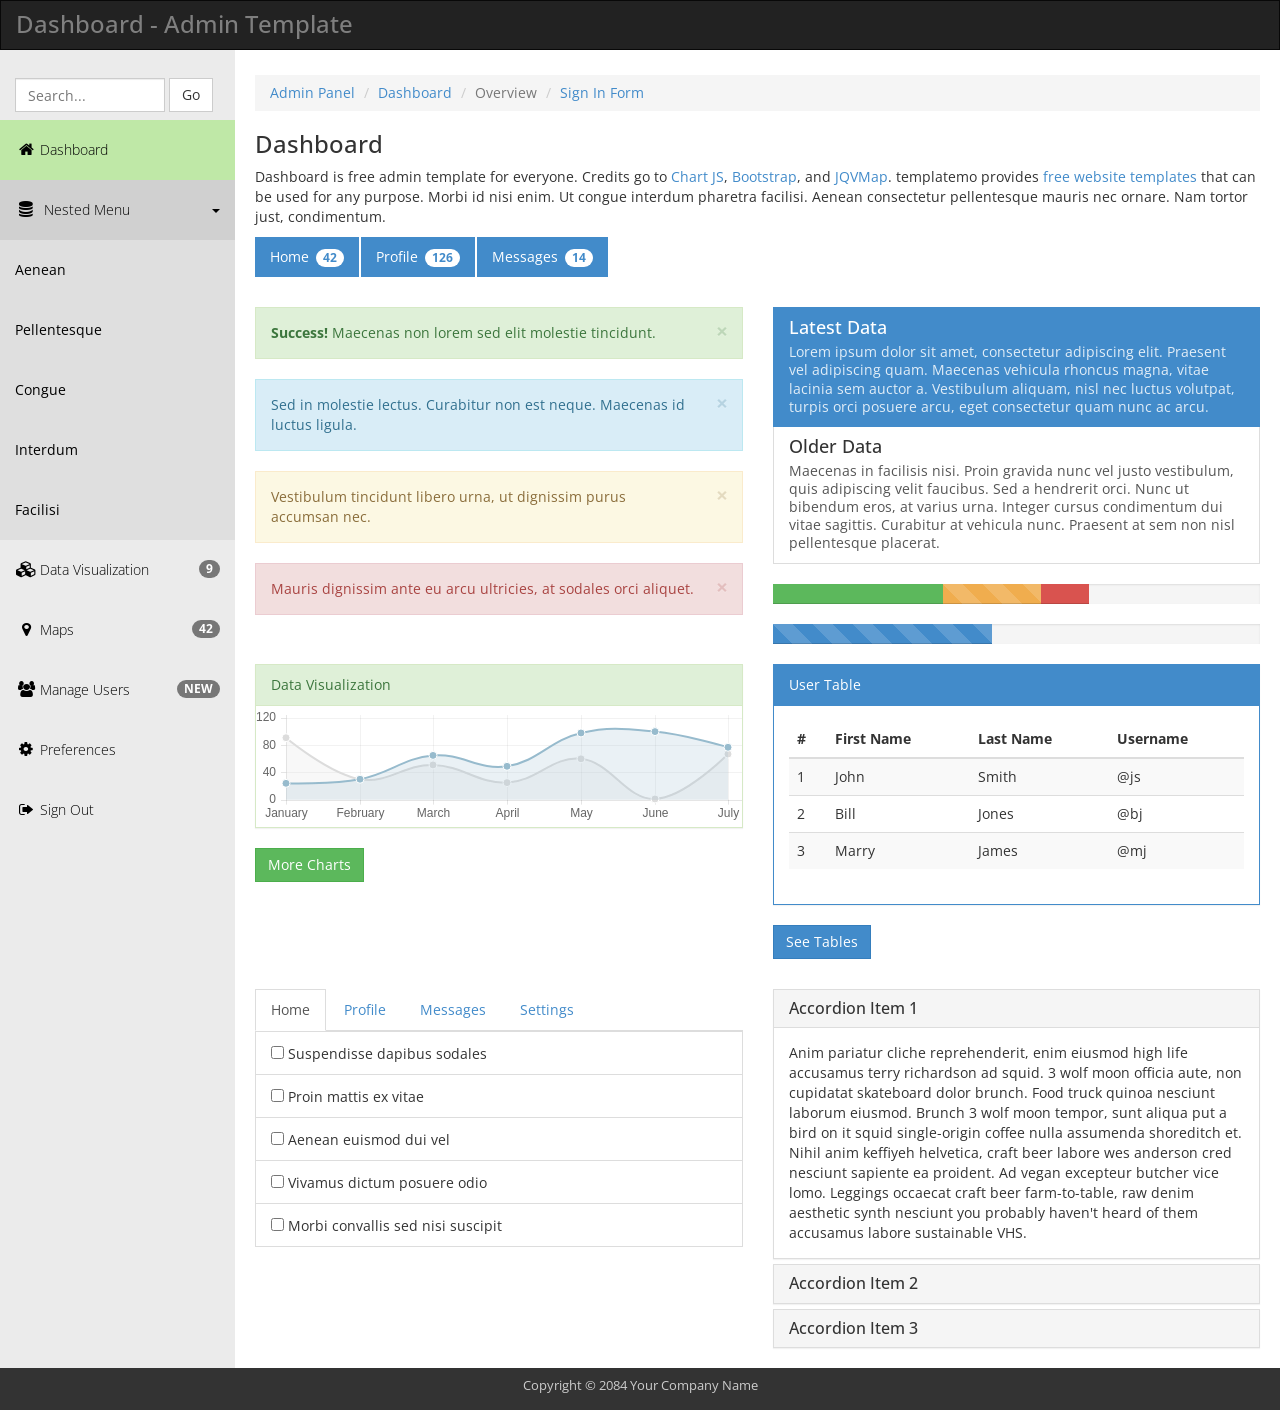
<file: admin/index.html>
<!DOCTYPE html>
<head>
  <meta charset="utf-8">
  <!--[if IE]><meta http-equiv="X-UA-Compatible" content="IE=edge,chrome=1"><![endif]-->
  <title>Dashboard, Free HTML5 Admin Template</title>
  <meta name="keywords" content="" />
  <meta name="description" content="" />
  <meta name="viewport" content="width=device-width">        
  <link rel="stylesheet" href="css/templatemo_main.css">
<!-- 
Dashboard Template 
http://www.templatemo.com/preview/templatemo_415_dashboard
-->
</head>
<body>
  <div class="navbar navbar-inverse" role="navigation">
      <div class="navbar-header">
        <div class="logo"><h1>Dashboard - Admin Template</h1></div>
        <button type="button" class="navbar-toggle" data-toggle="collapse" data-target=".navbar-collapse">
          <span class="sr-only">Toggle navigation</span>
          <span class="icon-bar"></span>
          <span class="icon-bar"></span>
          <span class="icon-bar"></span>
        </button> 
      </div>   
    </div>
    <div class="template-page-wrapper">
      <div class="navbar-collapse collapse templatemo-sidebar">
        <ul class="templatemo-sidebar-menu">
          <li>
            <form class="navbar-form">
              <input type="text" class="form-control" id="templatemo_search_box" placeholder="Search...">
              <span class="btn btn-default">Go</span>
            </form>
          </li>
          <li class="active"><a href="#"><i class="fa fa-home"></i>Dashboard</a></li>
          <li class="sub open">
            <a href="javascript:;">
              <i class="fa fa-database"></i> Nested Menu <div class="pull-right"><span class="caret"></span></div>
            </a>
            <ul class="templatemo-submenu">
              <li><a href="#">Aenean</a></li>
              <li><a href="#">Pellentesque</a></li>
              <li><a href="#">Congue</a></li>             
              <li><a href="#">Interdum</a></li>
              <li><a href="#">Facilisi</a></li>
            </ul>
          </li>
          <li><a href="data-visualization.html"><i class="fa fa-cubes"></i><span class="badge pull-right">9</span>Data Visualization</a></li>
          <li><a href="maps.html"><i class="fa fa-map-marker"></i><span class="badge pull-right">42</span>Maps</a></li>
          <li><a href="tables.html"><i class="fa fa-users"></i><span class="badge pull-right">NEW</span>Manage Users</a></li>
          <li><a href="preferences.html"><i class="fa fa-cog"></i>Preferences</a></li>
          <li><a href="javascript:;" data-toggle="modal" data-target="#confirmModal"><i class="fa fa-sign-out"></i>Sign Out</a></li>
        </ul>
      </div><!--/.navbar-collapse -->

      <div class="templatemo-content-wrapper">
        <div class="templatemo-content">
          <ol class="breadcrumb">
            <li><a href="index.html">Admin Panel</a></li>
            <li><a href="#">Dashboard</a></li>
            <li class="active">Overview</li>
            <li><a href="sign-in.html">Sign In Form</a></li>
          </ol>
          <h1>Dashboard</h1>
          <p>Dashboard is free admin template for everyone. Credits go to <a href="http://chartjs.org">Chart JS</a>, <a href="http://getbootstrap.com">Bootstrap</a>, and <a href="http://jqvmap.com">JQVMap</a>. templatemo provides <a href="#">free website templates</a> that can be used for any purpose. Morbi id nisi enim. Ut congue interdum pharetra facilisi. Aenean consectetur pellentesque mauris nec ornare. Nam tortor just, condimentum.</p>

          <div class="margin-bottom-30">
            <div class="row">
              <div class="col-md-12">
                <ul class="nav nav-pills">
                  <li class="active"><a href="#">Home <span class="badge">42</span></a></li>
                  <li class="active"><a href="#">Profile <span class="badge">126</span></a></li>
                  <li class="active"><a href="#">Messages <span class="badge">14</span></a></li>
                </ul>          
              </div>
            </div>
          </div>         

          <div class="row">
            <div class="col-md-6">
              <div class="templatemo-alerts">
                <div class="row">
                  <div class="col-md-12">
                    <div class="alert alert-success alert-dismissible" role="alert">
                      <button type="button" class="close" data-dismiss="alert"><span aria-hidden="true">&times;</span><span class="sr-only">Close</span></button>
                      <strong>Success!</strong> Maecenas non lorem sed elit molestie tincidunt.
                    </div>
                    <div class="alert alert-info alert-dismissible" role="alert">
                      <button type="button" class="close" data-dismiss="alert"><span aria-hidden="true">&times;</span><span class="sr-only">Close</span></button>
                      Sed in molestie lectus. Curabitur non est neque. Maecenas id luctus ligula.
                    </div>
                    <div class="alert alert-warning alert-dismissible" role="alert">
                      <button type="button" class="close" data-dismiss="alert"><span aria-hidden="true">&times;</span><span class="sr-only">Close</span></button>
                      Vestibulum tincidunt libero urna, ut dignissim purus accumsan nec.
                    </div>
                    <div class="alert alert-danger alert-dismissible" role="alert">
                      <button type="button" class="close" data-dismiss="alert"><span aria-hidden="true">&times;</span><span class="sr-only">Close</span></button>
                      Mauris dignissim ante eu arcu ultricies, at sodales orci aliquet.
                    </div>            
                  </div>  
                </div>            
              </div>              
            </div>
            <div class="col-md-6">
              <div class="templatemo-progress">
                <div class="list-group">
                  <a href="#" class="list-group-item active">
                    <h4 class="list-group-item-heading">Latest Data</h4>
                    <p class="list-group-item-text">Lorem ipsum dolor sit amet, consectetur adipiscing elit. Praesent vel adipiscing quam. Maecenas vehicula rhoncus magna, vitae lacinia sem auctor a. Vestibulum aliquam, nisl nec luctus volutpat, turpis orci posuere arcu, eget consectetur quam nunc ac arcu.</p>
                  </a>
                  <a href="#" class="list-group-item">
                    <h4 class="list-group-item-heading">Older Data</h4>
                    <p class="list-group-item-text">Maecenas in facilisis nisi. Proin gravida nunc vel justo vestibulum, quis adipiscing velit faucibus. Sed a hendrerit orci. Nunc ut bibendum eros, at varius urna. Integer cursus condimentum dui vitae sagittis. Curabitur at vehicula nunc. Praesent at sem non nisl pellentesque placerat.</p>
                  </a>
                </div>
                <div class="progress">
                  <div class="progress-bar progress-bar-success" style="width: 35%">
                    <span class="sr-only">35% Complete (success)</span>
                  </div>
                  <div class="progress-bar progress-bar-warning progress-bar-striped" style="width: 20%">
                    <span class="sr-only">20% Complete (warning)</span>
                  </div>
                  <div class="progress-bar progress-bar-danger" style="width: 10%">
                    <span class="sr-only">10% Complete (danger)</span>
                  </div>
                </div>
                <div class="progress">
                  <div class="progress-bar progress-bar-striped active"  role="progressbar" aria-valuenow="45" aria-valuemin="0" aria-valuemax="100" style="width: 45%">
                    <span class="sr-only">45% Complete</span>
                  </div>
                </div>
              </div> 
            </div>
          </div>
          <div class="templatemo-panels">
            <div class="row">
              <div class="col-md-6 col-sm-6 margin-bottom-30">
                <div class="panel panel-success">
                  <div class="panel-heading">Data Visualization</div>
                  <canvas id="templatemo-line-chart" height="120" width="500"></canvas>
                </div> 
                <span class="btn btn-success"><a href="data-visualization.html">More Charts</a></span>
              </div>   
              <div class="col-md-6 col-sm-6 margin-bottom-30">
                <div class="panel panel-primary">
                  <div class="panel-heading">User Table</div>
                  <div class="panel-body">
                    <table class="table table-striped">
                      <thead>
                        <tr>
                          <th>#</th>
                          <th>First Name</th>
                          <th>Last Name</th>
                          <th>Username</th>
                        </tr>
                      </thead>
                      <tbody>
                        <tr>
                          <td>1</td>
                          <td>John</td>
                          <td>Smith</td>
                          <td>@js</td>
                        </tr>
                        <tr>
                          <td>2</td>
                          <td>Bill</td>
                          <td>Jones</td>
                          <td>@bj</td>
                        </tr>
                        <tr>
                          <td>3</td>
                          <td>Marry</td>
                          <td>James</td>
                          <td>@mj</td>
                        </tr>
                      </tbody>
                    </table>
                  </div>
                </div>
                <span class="btn btn-primary"><a href="tables.html">See Tables</a></span>
              </div>       
            </div>
            <div class="row">
              <div class="col-md-6 col-sm-6">
                <!-- Nav tabs -->
                <ul class="nav nav-tabs" role="tablist" id="templatemo-tabs">
                  <li class="active"><a href="#home" role="tab" data-toggle="tab">Home</a></li>
                  <li><a href="#profile" role="tab" data-toggle="tab">Profile</a></li>
                  <li><a href="#messages" role="tab" data-toggle="tab">Messages</a></li>
                  <li><a href="#settings" role="tab" data-toggle="tab">Settings</a></li>
                </ul>

                <!-- Tab panes -->
                <div class="tab-content">
                  <div class="tab-pane fade in active" id="home">
                    <ul class="list-group">
                      <li class="list-group-item"><input type="checkbox" name="" value=""> Suspendisse dapibus sodales</li>
                      <li class="list-group-item"><input type="checkbox" name="" value=""> Proin mattis ex vitae</li>
                      <li class="list-group-item"><input type="checkbox" name="" value=""> Aenean euismod dui vel</li>
                      <li class="list-group-item"><input type="checkbox" name="" value=""> Vivamus dictum posuere odio</li>
                      <li class="list-group-item"><input type="checkbox" name="" value=""> Morbi convallis sed nisi suscipit</li>
                    </ul>
                  </div>
                  <div class="tab-pane fade" id="profile">
                    <ul class="list-group">
                      <li class="list-group-item">
                        <span class="badge">33</span>
                        Vivamus dictum posuere odio
                      </li>
                      <li class="list-group-item">
                        <span class="badge">9</span>
                        Dapibus ac facilisis in
                      </li>
                      <li class="list-group-item">
                        <span class="badge">0</span>
                        Morbi convallis sed nisi suscipit
                      </li>
                      <li class="list-group-item">
                        <span class="badge">14</span>
                        Cras justo odio
                      </li>
                      <li class="list-group-item">
                        <span class="badge">2</span>
                        Vestibulum at eros
                      </li>
                    </ul>
                  </div>
                  <div class="tab-pane fade" id="messages">
                    <div class="list-group">
                      <a href="#" class="list-group-item active">
                        Morbi convallis sed nisi suscipit
                      </a>
                      <a href="#" class="list-group-item">Dapibus ac facilisis in</a>
                      <a href="#" class="list-group-item">Morbi leo risus</a>
                      <a href="#" class="list-group-item">Porta ac consectetur ac</a>
                      <a href="#" class="list-group-item">Vestibulum at eros</a>
                    </div>
                  </div>
                  <div class="tab-pane fade" id="settings">
                    <div class="list-group">
                      <a href="#" class="list-group-item disabled">
                        Vivamus dictum posuere odio
                      </a>
                      <a href="#" class="list-group-item">Porta ac consectetur ac</a>
                      <a href="#" class="list-group-item">Vestibulum at eros</a>
                      <a href="#" class="list-group-item">Dapibus ac facilisis in</a>
                      <a href="#" class="list-group-item">Morbi leo risus</a>
                    </div>
                  </div>
                </div> <!-- tab-content --> 
              </div> 
              <div class="col-md-6 col-sm-6">
                <div class="panel-group" id="accordion">
                  <div class="panel panel-default">
                    <div class="panel-heading">
                      <h4 class="panel-title">
                        <a data-toggle="collapse" data-parent="#accordion" href="#collapseOne">
                          Accordion Item 1
                        </a>
                      </h4>
                    </div>
                    <div id="collapseOne" class="panel-collapse collapse in">
                      <div class="panel-body">
                        Anim pariatur cliche reprehenderit, enim eiusmod high life accusamus terry richardson ad squid. 3 wolf moon officia aute, non cupidatat skateboard dolor brunch. Food truck quinoa nesciunt laborum eiusmod. Brunch 3 wolf moon tempor, sunt aliqua put a bird on it squid single-origin coffee nulla assumenda shoreditch et. Nihil anim keffiyeh helvetica, craft beer labore wes anderson cred nesciunt sapiente ea proident. Ad vegan excepteur butcher vice lomo. Leggings occaecat craft beer farm-to-table, raw denim aesthetic synth nesciunt you probably haven't heard of them accusamus labore sustainable VHS.
                      </div>
                    </div>
                  </div>
                  <div class="panel panel-default">
                    <div class="panel-heading">
                      <h4 class="panel-title">
                        <a data-toggle="collapse" data-parent="#accordion" href="#collapseTwo">
                          Accordion Item 2
                        </a>
                      </h4>
                    </div>
                    <div id="collapseTwo" class="panel-collapse collapse">
                      <div class="panel-body">
                        Anim pariatur cliche reprehenderit, enim eiusmod high life accusamus terry richardson ad squid. 3 wolf moon officia aute, non cupidatat skateboard dolor brunch. Food truck quinoa nesciunt laborum eiusmod. Brunch 3 wolf moon tempor, sunt aliqua put a bird on it squid single-origin coffee nulla assumenda shoreditch et. Nihil anim keffiyeh helvetica, craft beer labore wes anderson cred nesciunt sapiente ea proident. Ad vegan excepteur butcher vice lomo. Leggings occaecat craft beer farm-to-table, raw denim aesthetic synth nesciunt you probably haven't heard of them accusamus labore sustainable VHS.
                      </div>
                    </div>
                  </div>
                  <div class="panel panel-default">
                    <div class="panel-heading">
                      <h4 class="panel-title">
                        <a data-toggle="collapse" data-parent="#accordion" href="#collapseThree">
                          Accordion Item 3
                        </a>
                      </h4>
                    </div>
                    <div id="collapseThree" class="panel-collapse collapse">
                      <div class="panel-body">
                        <button type="button" id="loading-example-btn" data-loading-text="Loading..." class="btn btn-primary">
                          Click here
                        </button> to load.
                      </div>
                    </div>
                  </div>
                </div>
              </div>          
            </div> 
          </div>    
        </div>
      </div>
      <!-- Modal -->
      <div class="modal fade" id="confirmModal" tabindex="-1" role="dialog" aria-labelledby="myModalLabel" aria-hidden="true">
        <div class="modal-dialog">
          <div class="modal-content">
            <div class="modal-header">
              <button type="button" class="close" data-dismiss="modal"><span aria-hidden="true">&times;</span><span class="sr-only">Close</span></button>
              <h4 class="modal-title" id="myModalLabel">Are you sure you want to sign out?</h4>
            </div>
            <div class="modal-footer">
              <a href="sign-in.html" class="btn btn-primary">Yes</a>
              <button type="button" class="btn btn-default" data-dismiss="modal">No</button>
            </div>
          </div>
        </div>
      </div>
      <footer class="templatemo-footer">
        <div class="templatemo-copyright">
          <p>Copyright &copy; 2084 Your Company Name</p>
        </div>
      </footer>
    </div>

    <script src="js/jquery.min.js"></script>
    <script src="js/bootstrap.min.js"></script>
    <script src="js/Chart.min.js"></script>
    <script src="js/templatemo_script.js"></script>
    <script type="text/javascript">
    // Line chart
    var randomScalingFactor = function(){ return Math.round(Math.random()*100)};
    var lineChartData = {
      labels : ["January","February","March","April","May","June","July"],
      datasets : [
      {
        label: "My First dataset",
        fillColor : "rgba(220,220,220,0.2)",
        strokeColor : "rgba(220,220,220,1)",
        pointColor : "rgba(220,220,220,1)",
        pointStrokeColor : "#fff",
        pointHighlightFill : "#fff",
        pointHighlightStroke : "rgba(220,220,220,1)",
        data : [randomScalingFactor(),randomScalingFactor(),randomScalingFactor(),randomScalingFactor(),randomScalingFactor(),randomScalingFactor(),randomScalingFactor()]
      },
      {
        label: "My Second dataset",
        fillColor : "rgba(151,187,205,0.2)",
        strokeColor : "rgba(151,187,205,1)",
        pointColor : "rgba(151,187,205,1)",
        pointStrokeColor : "#fff",
        pointHighlightFill : "#fff",
        pointHighlightStroke : "rgba(151,187,205,1)",
        data : [randomScalingFactor(),randomScalingFactor(),randomScalingFactor(),randomScalingFactor(),randomScalingFactor(),randomScalingFactor(),randomScalingFactor()]
      }
      ]

    }

    window.onload = function(){
      var ctx_line = document.getElementById("templatemo-line-chart").getContext("2d");
      window.myLine = new Chart(ctx_line).Line(lineChartData, {
        responsive: true
      });
    };

    $('#myTab a').click(function (e) {
      e.preventDefault();
      $(this).tab('show');
    });

    $('#loading-example-btn').click(function () {
      var btn = $(this);
      btn.button('loading');
      // $.ajax(...).always(function () {
      //   btn.button('reset');
      // });
  });
  </script>
</body>
</html>
</file>
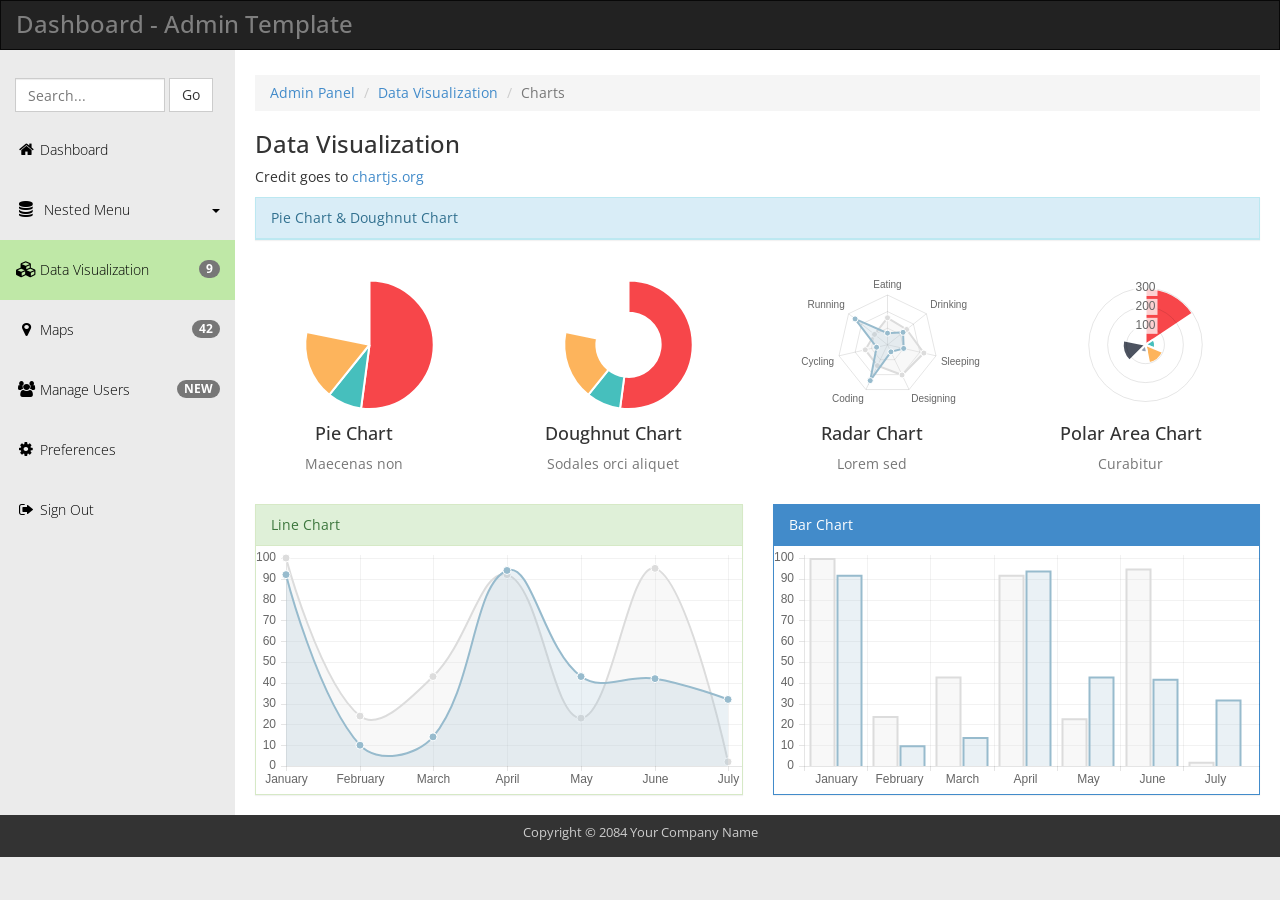
<file: admin/data-visualization.html>
<!DOCTYPE html>
<head>
  <meta charset="utf-8">
  <!--[if IE]><meta http-equiv="X-UA-Compatible" content="IE=edge,chrome=1"><![endif]-->
  <title>Dashboard Charts, Free Admin Template</title>
  <meta name="keywords" content="" />
  <meta name="description" content="" />
  <meta name="viewport" content="width=device-width">        
  <link rel="stylesheet" href="css/templatemo_main.css">
<!-- 
Dashboard Template 
http://www.templatemo.com/preview/templatemo_415_dashboard
-->
</head>
<body>
  <div id="main-wrapper">
    <div class="navbar navbar-inverse" role="navigation">
      <div class="navbar-header">
        <div class="logo"><h1>Dashboard - Admin Template</h1></div>
        <button type="button" class="navbar-toggle" data-toggle="collapse" data-target=".navbar-collapse">
          <span class="sr-only">Toggle navigation</span>
          <span class="icon-bar"></span>
          <span class="icon-bar"></span>
          <span class="icon-bar"></span>
        </button> 
      </div>   
    </div>
    <div class="template-page-wrapper">
      <div class="navbar-collapse collapse templatemo-sidebar">
        <ul class="templatemo-sidebar-menu">
          <li>
            <form class="navbar-form">
              <input type="text" class="form-control" id="templatemo_search_box" placeholder="Search...">
              <span class="btn btn-default">Go</span>
            </form>
          </li>
          <li><a href="index.html"><i class="fa fa-home"></i>Dashboard</a></li>
          <li class="sub">
            <a href="javascript:;">
              <i class="fa fa-database"></i> Nested Menu <div class="pull-right"><span class="caret"></span></div>
            </a>
            <ul class="templatemo-submenu">
              <li><a href="#">Aenean</a></li>
              <li><a href="#">Pellentesque</a></li>
              <li><a href="#">Congue</a></li>             
              <li><a href="#">Interdum</a></li>
              <li><a href="#">Facilisi</a></li>
            </ul>
          </li>
          <li class="active"><a href="#"><i class="fa fa-cubes"></i><span class="badge pull-right">9</span>Data Visualization</a></li>
          <li><a href="maps.html"><i class="fa fa-map-marker"></i><span class="badge pull-right">42</span>Maps</a></li>
          <li><a href="tables.html"><i class="fa fa-users"></i><span class="badge pull-right">NEW</span>Manage Users</a></li>
          <li><a href="preferences.html"><i class="fa fa-cog"></i>Preferences</a></li>
          <li><a href="javascript:;" data-toggle="modal" data-target="#confirmModal"><i class="fa fa-sign-out"></i>Sign Out</a></li>
        </ul>
      </div><!--/.navbar-collapse -->

      <div class="templatemo-content-wrapper">
        <div class="templatemo-content">
          <ol class="breadcrumb">
            <li><a href="index.html">Admin Panel</a></li>
            <li><a href="#">Data Visualization</a></li>
            <li class="active">Charts</li>
          </ol>
          <h1>Data Visualization</h1>
          <p>Credit goes to <a href="http://www.chartjs.org">chartjs.org</a></p>         
          <div class="templatemo-charts">
            <div class="row">
              <div class="col-lg-12 col-md-12 col-sm-12 col-xs-12">
                <div class="panel panel-info">
                  <div class="panel-heading">Pie Chart &amp; Doughnut Chart</div>
                </div>
                <div class="row templatemo-chart-row">

                  <div class="templatemo-chart-box col-lg-3 col-md-3 col-sm-4 col-xs-12">
                    <canvas id="templatemo-pie-chart"></canvas>
                    <h4>Pie Chart</h4>
                    <span class="text-muted">Maecenas non</span>  
                  </div>
                  
                  <div class="templatemo-chart-box col-lg-3 col-md-3 col-sm-4 col-xs-12">           
                    <canvas id="templatemo-doughnut-chart"></canvas>
                    <h4>Doughnut Chart</h4>
                    <span class="text-muted">Sodales orci aliquet</span> 
                  </div>
                  
                  <div class="templatemo-chart-box col-lg-3 col-md-3 col-sm-4 col-xs-12">           
                    <canvas id="templatemo-radar-chart"></canvas>
                    <h4>Radar Chart</h4>
                    <span class="text-muted">Lorem sed</span> 
                  </div>

                  <div class="templatemo-chart-box col-lg-3 col-md-3 col-sm-4 col-xs-12">           
                    <canvas id="templatemo-polar-chart"></canvas>
                    <h4>Polar Area Chart</h4>
                    <span class="text-muted">Curabitur</span> 
                  </div>

                </div>                  
              </div>
            </div>
            <div class="row">
              <div class="col-md-6 col-sm-6">
                <div class="panel panel-success">
                  <div class="panel-heading">Line Chart</div>
                  <canvas id="templatemo-line-chart"></canvas>
                </div>                       
              </div>
              <div class="col-md-6 col-sm-6">
                <div class="panel panel-primary">
                  <div class="panel-heading">Bar Chart</div>
                  <canvas id="templatemo-bar-chart"></canvas>
                </div>
              </div> 
            </div>
          </div>
        </div>
      </div>
      
      <!-- Modal -->
      <div class="modal fade" id="confirmModal" tabindex="-1" role="dialog" aria-labelledby="myModalLabel" aria-hidden="true">
        <div class="modal-dialog">
          <div class="modal-content">
            <div class="modal-header">
              <button type="button" class="close" data-dismiss="modal"><span aria-hidden="true">&times;</span><span class="sr-only">Close</span></button>
              <h4 class="modal-title" id="myModalLabel">Are you sure you want to sign out?</h4>
            </div>
            <div class="modal-footer">
              <a href="sign-in.html" class="btn btn-primary">Yes</a>
              <button type="button" class="btn btn-default" data-dismiss="modal">No</button>
            </div>
          </div>
        </div>
      </div>

      <footer class="templatemo-footer">
        <div class="templatemo-copyright">
          <p>Copyright &copy; 2084 Your Company Name <!-- Credit: www.templatemo.com --></p>
        </div>
      </footer>
    </div>

</div>

    <script src="js/jquery.min.js"></script>
    <script src="js/bootstrap.min.js"></script>
    <script src="js/Chart.min.js"></script>
    <script src="js/templatemo_script.js"></script>
    <script type="text/javascript">
      // Line chart
      var randomScalingFactor = function(){ return Math.round(Math.random()*100)};
      var lineChartData = {
        labels : ["January","February","March","April","May","June","July"],
        datasets : [
        {
          label: "My First dataset",
          fillColor : "rgba(220,220,220,0.2)",
          strokeColor : "rgba(220,220,220,1)",
          pointColor : "rgba(220,220,220,1)",
          pointStrokeColor : "#fff",
          pointHighlightFill : "#fff",
          pointHighlightStroke : "rgba(220,220,220,1)",
          data : [randomScalingFactor(),randomScalingFactor(),randomScalingFactor(),randomScalingFactor(),randomScalingFactor(),randomScalingFactor(),randomScalingFactor()]
        },
        {
          label: "My Second dataset",
          fillColor : "rgba(151,187,205,0.2)",
          strokeColor : "rgba(151,187,205,1)",
          pointColor : "rgba(151,187,205,1)",
          pointStrokeColor : "#fff",
          pointHighlightFill : "#fff",
          pointHighlightStroke : "rgba(151,187,205,1)",
          data : [randomScalingFactor(),randomScalingFactor(),randomScalingFactor(),randomScalingFactor(),randomScalingFactor(),randomScalingFactor(),randomScalingFactor()]
        }
        ]

      } // lineChartData

      var pieChartData = [
      {
        value: 300,
        color:"#F7464A",
        highlight: "#FF5A5E",
        label: "Red"
      },
      {
        value: 50,
        color: "#46BFBD",
        highlight: "#5AD3D1",
        label: "Green"
      },
      {
        value: 100,
        color: "#FDB45C",
        highlight: "#FFC870",
        label: "Yellow"
      }
      ] // pie chart data

      // radar chart
      var radarChartData = {
        labels: ["Eating", "Drinking", "Sleeping", "Designing", "Coding", "Cycling", "Running"],
        datasets: [
        {
          label: "My First dataset",
          fillColor: "rgba(220,220,220,0.2)",
          strokeColor: "rgba(220,220,220,1)",
          pointColor: "rgba(220,220,220,1)",
          pointStrokeColor: "#fff",
          pointHighlightFill: "#fff",
          pointHighlightStroke: "rgba(220,220,220,1)",
          data: [65, 59, 90, 81, 56, 55, 40]
        },
        {
          label: "My Second dataset",
          fillColor: "rgba(151,187,205,0.2)",
          strokeColor: "rgba(151,187,205,1)",
          pointColor: "rgba(151,187,205,1)",
          pointStrokeColor: "#fff",
          pointHighlightFill: "#fff",
          pointHighlightStroke: "rgba(151,187,205,1)",
          data: [28, 48, 40, 19, 96, 27, 100]
        }
        ]
      }; // radar chart

      // polar area chart
      var polarAreaChartData = [
      {
        value: 300,
        color:"#F7464A",
        highlight: "#FF5A5E",
        label: "Red"
      },
      {
        value: 50,
        color: "#46BFBD",
        highlight: "#5AD3D1",
        label: "Green"
      },
      {
        value: 100,
        color: "#FDB45C",
        highlight: "#FFC870",
        label: "Yellow"
      },
      {
        value: 40,
        color: "#949FB1",
        highlight: "#A8B3C5",
        label: "Grey"
      },
      {
        value: 120,
        color: "#4D5360",
        highlight: "#616774",
        label: "Dark Grey"
      }

      ];

      window.onload = function(){
        var ctx_line = document.getElementById("templatemo-line-chart").getContext("2d");
        var ctx_bar = document.getElementById("templatemo-bar-chart").getContext("2d");
        var ctx_pie = document.getElementById("templatemo-pie-chart").getContext("2d");
        var ctx_doughnut = document.getElementById("templatemo-doughnut-chart").getContext("2d");
        var ctxRadar = document.getElementById("templatemo-radar-chart").getContext("2d");
        var ctxPolar = document.getElementById("templatemo-polar-chart").getContext("2d");

        window.myLine = new Chart(ctx_line).Line(lineChartData, {
          responsive: true
        });
        window.myBar = new Chart(ctx_bar).Bar(lineChartData, {
          responsive: true
        });
        window.myPieChart = new Chart(ctx_pie).Pie(pieChartData,{
          responsive: true
        });
        window.myDoughnutChart = new Chart(ctx_doughnut).Doughnut(pieChartData,{
          responsive: true
        });
        var myRadarChart = new Chart(ctxRadar).Radar(radarChartData, {
          responsive: true
        });
        var myPolarAreaChart = new Chart(ctxPolar).PolarArea(polarAreaChartData, {
          responsive: true
        });
      }
    </script>
  </body>
</html>
</file>
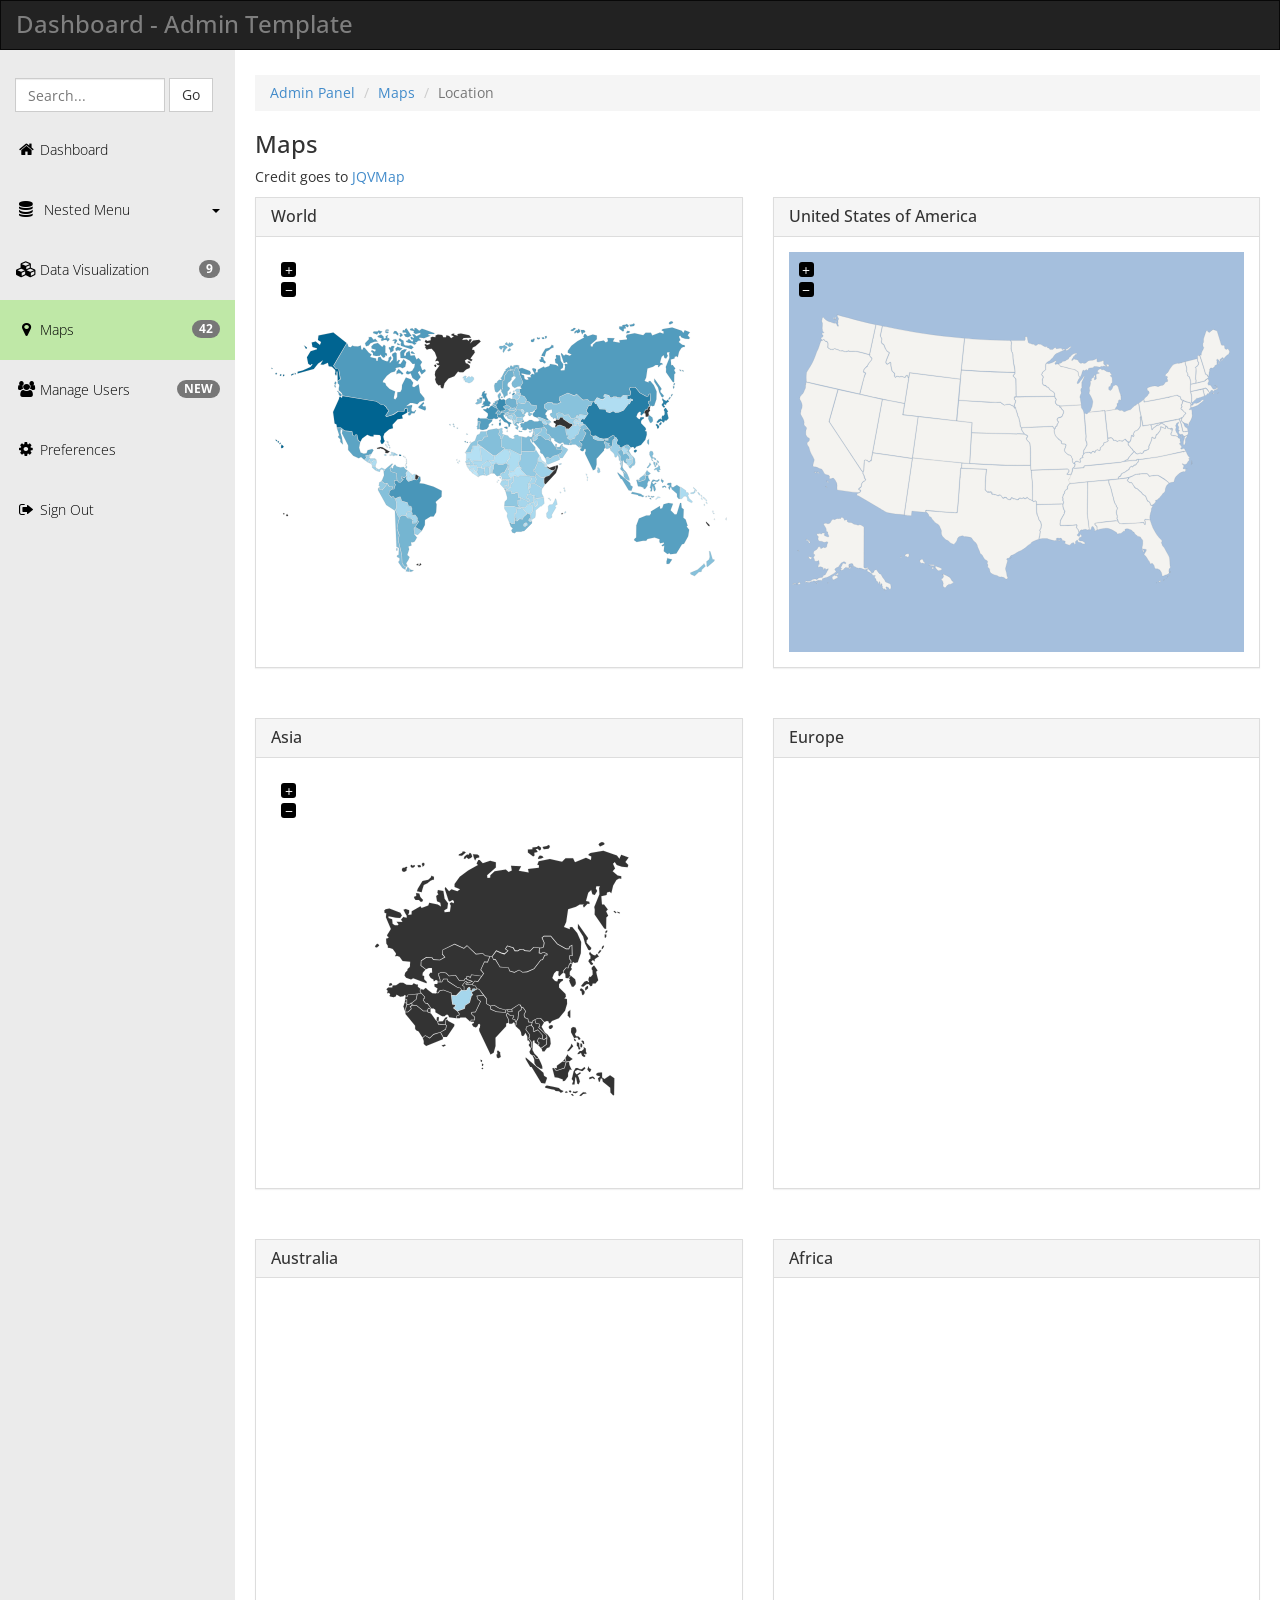
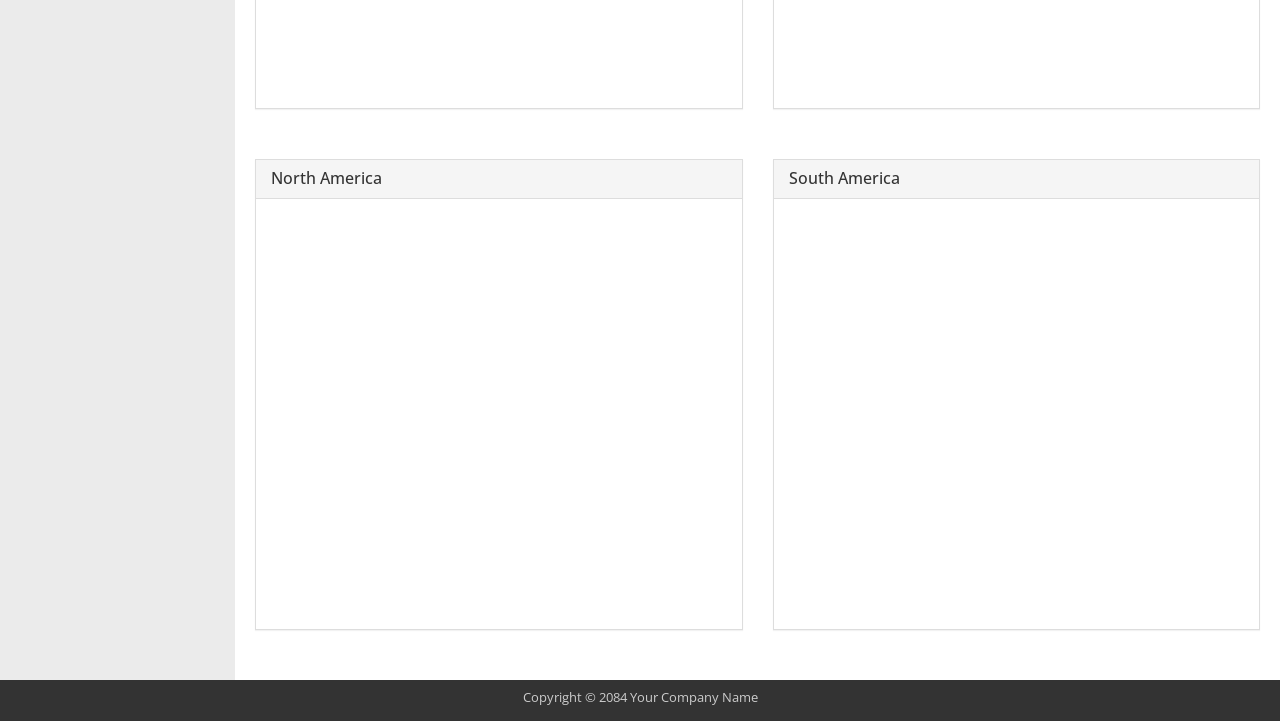
<file: admin/maps.html>
<!DOCTYPE html>
<head>
  <meta charset="utf-8">
  <!--[if IE]><meta http-equiv="X-UA-Compatible" content="IE=edge,chrome=1"><![endif]-->
  <title>Dashboard Maps, Free Admin Template</title>
  <meta name="keywords" content="" />
  <meta name="description" content="" />
  <meta name="viewport" content="width=device-width">   
  <link href="jqvmap/jqvmap.css" media="screen" rel="stylesheet" type="text/css" />   
  <link rel="stylesheet" href="css/templatemo_main.css">
<!-- 
Dashboard Template 
http://www.templatemo.com/preview/templatemo_415_dashboard
-->
</head>
<body>
  <div id="main-wrapper">
    <div class="navbar navbar-inverse" role="navigation">
      <div class="navbar-header">
        <div class="logo"><h1>Dashboard - Admin Template</h1></div>
        <button type="button" class="navbar-toggle" data-toggle="collapse" data-target=".navbar-collapse">
          <span class="sr-only">Toggle navigation</span>
          <span class="icon-bar"></span>
          <span class="icon-bar"></span>
          <span class="icon-bar"></span>
        </button> 
      </div>   
    </div>
    <div class="template-page-wrapper">
      <div class="navbar-collapse collapse templatemo-sidebar">
        <ul class="templatemo-sidebar-menu">
          <li>
            <form class="navbar-form">
              <input type="text" class="form-control" id="templatemo_search_box" placeholder="Search...">
              <span class="btn btn-default">Go</span>
            </form>
          </li>
          <li><a href="index.html"><i class="fa fa-home"></i>Dashboard</a></li>
          <li class="sub">
            <a href="javascript:;">
              <i class="fa fa-database"></i> Nested Menu <div class="pull-right"><span class="caret"></span></div>
            </a>
            <ul class="templatemo-submenu">
              <li><a href="#">Aenean</a></li>
              <li><a href="#">Pellentesque</a></li>
              <li><a href="#">Congue</a></li>             
              <li><a href="#">Interdum</a></li>
              <li><a href="#">Facilisi</a></li>
            </ul>
          </li>
          <li><a href="data-visualization.html"><i class="fa fa-cubes"></i><span class="badge pull-right">9</span>Data Visualization</a></li>
          <li class="active"><a href="#"><i class="fa fa-map-marker"></i><span class="badge pull-right">42</span>Maps</a></li>
          <li><a href="tables.html"><i class="fa fa-users"></i><span class="badge pull-right">NEW</span>Manage Users</a></li>
          <li><a href="preferences.html"><i class="fa fa-cog"></i>Preferences</a></li>
          <li><a href="javascript:;" data-toggle="modal" data-target="#confirmModal"><i class="fa fa-sign-out"></i>Sign Out</a></li>
        </ul>
      </div><!--/.navbar-collapse -->

      <div class="templatemo-content-wrapper">
        <div class="templatemo-content">
          <ol class="breadcrumb">
            <li><a href="index.html">Admin Panel</a></li>
            <li><a href="#">Maps</a></li>
            <li class="active">Location</li>
          </ol>
          <h1>Maps</h1>
          <p>Credit goes to <a href="http://jqvmap.com">JQVMap</a></p>         
          <div class="templatemo-maps">
            <div class="row">
              <div class="col-md-6 col-sm-6 margin-bottom-30">
                <div class="panel panel-default">
                  <div class="panel-heading">
                    <h4 class="panel-title">World</h4>
                  </div>
                  <div class="panel-body">
                    <div id="vmap_world" class="vmap"></div>
                  </div>
                </div>                
              </div>
              <div class="col-md-6 col-sm-6 margin-bottom-30">
                <div class="panel panel-default">
                  <div class="panel-heading">
                    <h4 class="panel-title">United States of America</h4>
                  </div>
                  <div class="panel-body">
                    <div id="vmap_usa" class="vmap"></div>
                  </div>
                </div>  
              </div>
            </div>
            <div class="row">
              <div class="col-md-6 col-sm-6 margin-bottom-30">
                <div class="panel panel-default">
                  <div class="panel-heading">
                    <h4 class="panel-title">Asia</h4>
                  </div>
                  <div class="panel-body">
                    <div id="vmap_asia" class="vmap"></div>
                  </div>
                </div>  
              </div>
              <div class="col-md-6 col-sm-6 margin-bottom-30">
                <div class="panel panel-default">
                  <div class="panel-heading">
                    <h4 class="panel-title">Europe</h4>
                  </div>
                  <div class="panel-body">
                    <div id="vmap_europe" class="vmap"></div>
                  </div>
                </div>  
              </div>
            </div>
            <div class="row">
              <div class="col-md-6 col-sm-6 margin-bottom-30">
                <div class="panel panel-default">
                  <div class="panel-heading">
                    <h4 class="panel-title">Australia</h4>
                  </div>
                  <div class="panel-body">
                    <div id="vmap_australia" class="vmap"></div>
                  </div>
                </div>  
              </div>
              <div class="col-md-6 col-sm-6 margin-bottom-30">
                <div class="panel panel-default">
                  <div class="panel-heading">
                    <h4 class="panel-title">Africa</h4>
                  </div>
                  <div class="panel-body">
                    <div id="vmap_africa" class="vmap"></div>
                  </div>
                </div>  
              </div>
            </div>
            <div class="row">
              <div class="col-md-6 col-sm-6 margin-bottom-30">
                <div class="panel panel-default">
                  <div class="panel-heading">
                    <h4 class="panel-title">North America</h4>
                  </div>
                  <div class="panel-body">
                    <div id="vmap_northamerica" class="vmap"></div>
                  </div>
                </div>  
              </div>
              <div class="col-md-6 col-sm-6 margin-bottom-30">
                <div class="panel panel-default">
                  <div class="panel-heading">
                    <h4 class="panel-title">South America</h4>
                  </div>
                  <div class="panel-body">
                    <div id="vmap_southamerica" class="vmap"></div>
                  </div>
                </div>  
              </div>
            </div>
          </div>
        </div>

        <!-- Modal -->
        <div class="modal fade" id="confirmModal" tabindex="-1" role="dialog" aria-labelledby="myModalLabel" aria-hidden="true">
          <div class="modal-dialog">
            <div class="modal-content">
              <div class="modal-header">
                <button type="button" class="close" data-dismiss="modal"><span aria-hidden="true">&times;</span><span class="sr-only">Close</span></button>
                <h4 class="modal-title" id="myModalLabel">Are you sure you want to sign out?</h4>
              </div>
              <div class="modal-footer">
                <a href="sign-in.html" class="btn btn-primary">Yes</a>
                <button type="button" class="btn btn-default" data-dismiss="modal">No</button>
              </div>
            </div>
          </div>
        </div>

        <footer class="templatemo-footer">
          <div class="templatemo-copyright">
            <p>Copyright &copy; 2084 Your Company Name <!-- Credit: www.templatemo.com --></p>
          </div>
        </footer>
      </div>
	</div>
      <script src="js/jquery.min.js"></script>
      <script src="js/bootstrap.min.js"></script>
      <script src="js/templatemo_script.js"></script>
      <script src="jqvmap/jquery.vmap.js" type="text/javascript"></script>
      <script src="jqvmap/maps/jquery.vmap.world.js" type="text/javascript"></script>
      <script src="jqvmap/data/jquery.vmap.sampledata.js" type="text/javascript"></script>
      <script src="jqvmap/maps/jquery.vmap.usa.js" type="text/javascript"></script>
      <script src="jqvmap/maps/continents/jquery.vmap.asia.js" type="text/javascript"></script>
      <script src="jqvmap/maps/continents/jquery.vmap.europe.js" type="text/javascript"></script>
      <script src="jqvmap/maps/continents/jquery.vmap.australia.js" type="text/javascript"></script>
      <script src="jqvmap/maps/continents/jquery.vmap.africa.js" type="text/javascript"></script>
      <script src="jqvmap/maps/continents/jquery.vmap.north-america.js" type="text/javascript"></script>
      <script src="jqvmap/maps/continents/jquery.vmap.south-america.js" type="text/javascript"></script>
      
      <script type="text/javascript">
        $(document).ready(function() {

          $('#vmap_world').vectorMap({
            map: 'world_en',
            backgroundColor: '#ffffff',
            color: '#333',
            hoverOpacity: 0.7,
            selectedColor: '#666666',
            enableZoom: true,
            showTooltip: true,
            values: sample_data,
            scaleColors: ['#C8EEFF', '#006491'],
            normalizeFunction: 'polynomial'
          });
          $('#vmap_usa').vectorMap({
            map: 'usa_en',
            enableZoom: true,
            showTooltip: true,
            selectedRegion: 'MO'
          });
          $('#vmap_asia').vectorMap({
            map: 'asia_en',
            backgroundColor: '#ffffff',
            color: '#333333',
            hoverOpacity: 0.7,
            selectedColor: '#666666',
            enableZoom: true,
            showTooltip: true,
            values: sample_data,
            scaleColors: ['#C8EEFF', '#006491'],
            normalizeFunction: 'polynomial'
          });
          $('#vmap_europe').vectorMap({
            map: 'europe_en',
            backgroundColor: '#ffffff',
            color: '#333333',
            hoverOpacity: 0.7,
            selectedColor: '#666666',
            enableZoom: true,
            showTooltip: true,
            values: sample_data,
            scaleColors: ['#C8EEFF', '#006491'],
            normalizeFunction: 'polynomial'
          });
          $('#vmap_australia').vectorMap({
            map: 'australia_en',
            backgroundColor: '#ffffff',
            color: '#333333',
            hoverOpacity: 0.7,
            selectedColor: '#666666',
            enableZoom: true,
            showTooltip: true,
            values: sample_data,
            scaleColors: ['#C8EEFF', '#006491'],
            normalizeFunction: 'polynomial'
          });
          $('#vmap_africa').vectorMap({
            map: 'africa_en',
            backgroundColor: '#ffffff',
            color: '#333333',
            hoverOpacity: 0.7,
            selectedColor: '#666666',
            enableZoom: true,
            showTooltip: true,
            values: sample_data,
            scaleColors: ['#C8EEFF', '#006491'],
            normalizeFunction: 'polynomial'
          });
          $('#vmap_northamerica').vectorMap({
            map: 'north-america_en',
            backgroundColor: '#ffffff',
            color: '#333333',
            hoverOpacity: 0.7,
            selectedColor: '#666666',
            enableZoom: true,
            showTooltip: true,
            values: sample_data,
            scaleColors: ['#C8EEFF', '#006491'],
            normalizeFunction: 'polynomial'
          });
          $('#vmap_southamerica').vectorMap({
            map: 'south-america_en',
            backgroundColor: '#ffffff',
            color: '#333333',
            hoverOpacity: 0.7,
            selectedColor: '#666666',
            enableZoom: true,
            showTooltip: true,
            values: sample_data,
            scaleColors: ['#C8EEFF', '#006491'],
            normalizeFunction: 'polynomial'
          });
        });
</script>
</div>
</body>
</html>
</file>
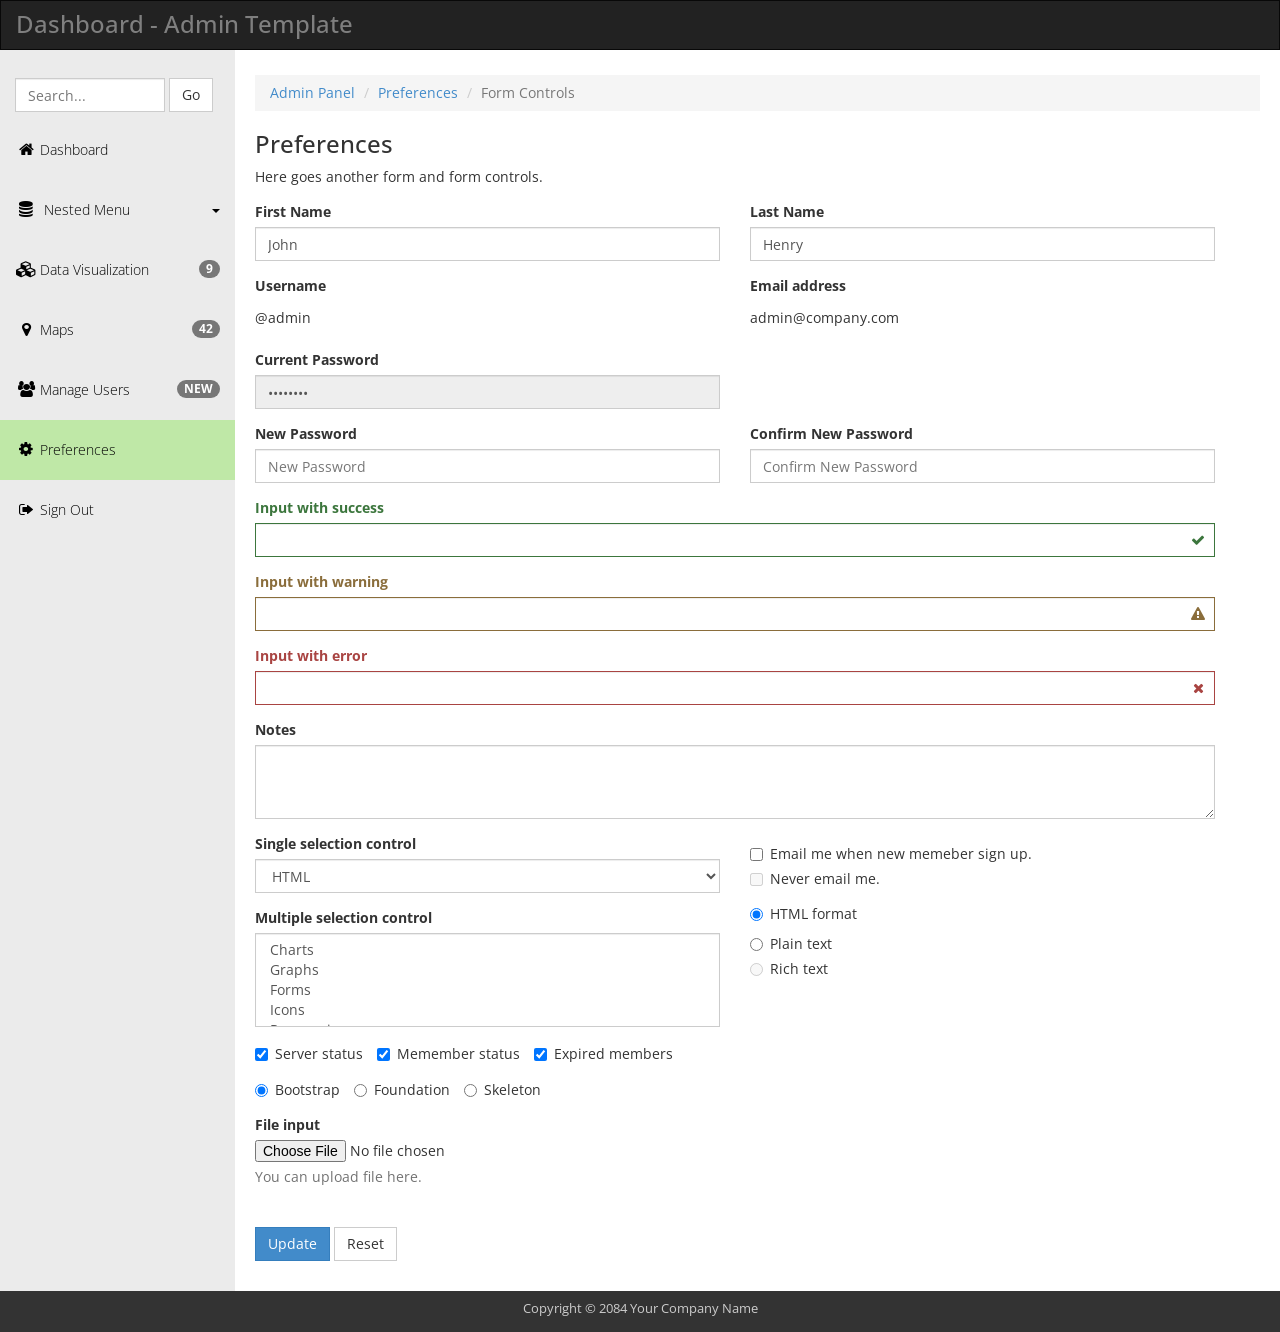
<file: admin/preferences.html>
<!DOCTYPE html>
<head>
  <meta charset="utf-8">
  <!--[if IE]><meta http-equiv="X-UA-Compatible" content="IE=edge,chrome=1"><![endif]-->
  <title>Dashboard Preferences, Free Admin Template</title>
  <meta name="keywords" content="" />
  <meta name="description" content="" />
  <meta name="viewport" content="width=device-width">        
  <link rel="stylesheet" href="css/templatemo_main.css">
<!-- 
Dashboard Template 
http://www.templatemo.com/preview/templatemo_415_dashboard
-->
</head>
<body>
  <div id="main-wrapper">
    <div class="navbar navbar-inverse" role="navigation">
      <div class="navbar-header">
        <div class="logo"><h1>Dashboard - Admin Template</h1></div>
        <button type="button" class="navbar-toggle" data-toggle="collapse" data-target=".navbar-collapse">
          <span class="sr-only">Toggle navigation</span>
          <span class="icon-bar"></span>
          <span class="icon-bar"></span>
          <span class="icon-bar"></span>
        </button> 
      </div>   
    </div>
    <div class="template-page-wrapper">
      <div class="navbar-collapse collapse templatemo-sidebar">
        <ul class="templatemo-sidebar-menu">
          <li>
            <form class="navbar-form">
              <input type="text" class="form-control" id="templatemo_search_box" placeholder="Search...">
              <span class="btn btn-default">Go</span>
            </form>
          </li>
          <li><a href="index.html"><i class="fa fa-home"></i>Dashboard</a></li>
          <li class="sub">
            <a href="javascript:;">
              <i class="fa fa-database"></i> Nested Menu <div class="pull-right"><span class="caret"></span></div>
            </a>
            <ul class="templatemo-submenu">
              <li><a href="#">Aenean</a></li>
              <li><a href="#">Pellentesque</a></li>
              <li><a href="#">Congue</a></li>             
              <li><a href="#">Interdum</a></li>
              <li><a href="#">Facilisi</a></li>
            </ul>
          </li>
          <li><a href="data-visualization.html"><i class="fa fa-cubes"></i><span class="badge pull-right">9</span>Data Visualization</a></li>
          <li><a href="maps.html"><i class="fa fa-map-marker"></i><span class="badge pull-right">42</span>Maps</a></li>
          <li><a href="tables.html"><i class="fa fa-users"></i><span class="badge pull-right">NEW</span>Manage Users</a></li>
          <li class="active"><a href="#"><i class="fa fa-cog"></i>Preferences</a></li>
          <li><a href="javascript:;" data-toggle="modal" data-target="#confirmModal"><i class="fa fa-sign-out"></i>Sign Out</a></li>
        </ul>
      </div><!--/.navbar-collapse -->

      <div class="templatemo-content-wrapper">
        <div class="templatemo-content">
          <ol class="breadcrumb">
            <li><a href="index.html">Admin Panel</a></li>
            <li><a href="#">Preferences</a></li>
            <li class="active">Form Controls</li>
          </ol>
          <h1>Preferences</h1>
          <p class="margin-bottom-15">Here goes another form and form controls.</p>
          <div class="row">
            <div class="col-md-12">
              <form role="form" id="templatemo-preferences-form">
                <div class="row">
                  <div class="col-md-6 margin-bottom-15">
                    <label for="firstName" class="control-label">First Name</label>
                    <input type="text" class="form-control" id="firstName" value="John">                  
                  </div>
                  <div class="col-md-6 margin-bottom-15">
                    <label for="lastName" class="control-label">Last Name</label>
                    <input type="text" class="form-control" id="lastName" value="Henry">                 
                  </div>
                </div>
                <div class="row">
                  <div class="col-md-6 margin-bottom-15">
                    <label>Username</label>
                    <p class="form-control-static" id="username">@admin</p>
                  </div>
                  <div class="col-md-6 margin-bottom-15">
                    <label>Email address</label>
                    <p class="form-control-static" id="email">admin@company.com</p>
                  </div>
                </div>
                <div class="row">
                  <div class="col-md-6 margin-bottom-15">
                    <label for="currentPassword">Current Password</label>
                    <input type="password" class="form-control" id="currentPassword" value="********" disabled>  
                  </div>
                  <div class="col-md-6 margin-bottom-15">
                  </div>
                </div>
                
                <div class="row">
                  <div class="col-md-6 margin-bottom-15">
                    <label for="password_1">New Password</label>
                    <input type="password" class="form-control" id="password_1" placeholder="New Password">  
                  </div>
                  <div class="col-md-6 margin-bottom-15">
                    <label for="password_2">Confirm New Password</label>
                    <input type="password" class="form-control" id="password_2" placeholder="Confirm New Password">  
                  </div>
                </div>
                
                <div class="has-success has-feedback">
                  <div class="row">
                   <div class="col-md-12 margin-bottom-15">
                    <label class="control-label" for="inputSuccess">Input with success</label>
                    <input type="text" class="form-control" id="inputSuccess">
                    <span class="fa fa-check form-control-feedback"></span>
                  </div> 
                </div>
                
              </div>
              <div class="row has-warning has-feedback">
                <div class="col-md-12 margin-bottom-15">
                  <label class="control-label" for="inputWarning">Input with warning</label>
                  <input type="text" class="form-control" id="inputWarning">
                  <span class="fa fa-warning form-control-feedback"></span>
                </div>
              </div>
              <div class="row has-error has-feedback">
                <div class="col-md-12 margin-bottom-15">
                  <label class="control-label" for="inputError">Input with error</label>
                  <input type="text" class="form-control" id="inputError">
                  <span class="fa fa-times form-control-feedback"></span>
                </div>
              </div>
              <div class="row">
                <div class="col-md-12 margin-bottom-15">
                  <label for="notes">Notes</label>
                  <textarea class="form-control" rows="3" id="notes"></textarea>
                </div>
              </div>
              <div class="row">
                <div class="col-md-6 margin-bottom-15">
                  <label for="singleSelect">Single selection control</label>
                  <select class="form-control margin-bottom-15" id="singleSelect">
                    <option>HTML</option>
                    <option>CSS</option>
                    <option>JavaScript</option>
                    <option>jQuery</option>
                    <option>Bootstrap</option>
                  </select>
                  <label for="multipleSelect">Multiple selection control</label>
                  <select multiple class="form-control" id="multipleSelect">
                    <option>Charts</option>
                    <option>Graphs</option>
                    <option>Forms</option>
                    <option>Icons</option>
                    <option>Responsive</option>
                  </select>  
                </div>
                <div class="col-md-6">
                  <div class="checkbox">
                    <label>
                      <input type="checkbox" value="">
                      Email me when new memeber sign up.
                    </label>
                  </div>
                  <div class="checkbox disabled margin-bottom-15">
                    <label>
                      <input type="checkbox" value="" disabled>
                      Never email me.
                    </label>
                  </div>
                  <div class="radio margin-bottom-15">
                    <label>
                      <input type="radio" name="optionsRadios" id="optionsRadios1" value="option1" checked>
                      HTML format
                    </label>
                  </div>
                  <div class="radio">
                    <label>
                      <input type="radio" name="optionsRadios" id="optionsRadios2" value="option2">
                      Plain text
                    </label>
                  </div>
                  <div class="radio disabled">
                    <label>
                      <input type="radio" name="optionsRadios" id="optionsRadios3" value="option3" disabled>
                      Rich text
                    </label>
                  </div>                 
                </div>                            
              </div>                
              <div class="row">
                <div class="col-md-12 margin-bottom-15">
                  <label class="checkbox-inline">
                    <input type="checkbox" id="inlineCheckbox1" value="option1" checked> Server status
                  </label>
                  <label class="checkbox-inline">
                    <input type="checkbox" id="inlineCheckbox2" value="option2" checked> Memember status
                  </label>
                  <label class="checkbox-inline">
                    <input type="checkbox" id="inlineCheckbox3" value="option3" checked> Expired members
                  </label>                      
                </div>
              </div>
              <div class="row">
                <div class="col-md-12 margin-bottom-15">
                  <label class="radio-inline">
                    <input type="radio" name="inlineRadioOptions" id="inlineRadio1" value="option1" checked> Bootstrap
                  </label>
                  <label class="radio-inline">
                    <input type="radio" name="inlineRadioOptions" id="inlineRadio2" value="option2"> Foundation
                  </label>
                  <label class="radio-inline">
                    <input type="radio" name="inlineRadioOptions" id="inlineRadio3" value="option3"> Skeleton
                  </label>                    
                </div>                  
              </div>
              <div class="row">
                <div class="col-md-12 margin-bottom-30">
                  <label for="exampleInputFile">File input</label>
                  <input type="file" id="exampleInputFile">
                  <p class="help-block">You can upload file here.</p>  
                </div>                  
              </div>
              <div class="row templatemo-form-buttons">
                <div class="col-md-12">
                  <button type="submit" class="btn btn-primary">Update</button>
                  <button type="reset" class="btn btn-default">Reset</button>    
                </div>
              </div>
            </form>
          </div>
        </div>
      </div>
    </div>

    <!-- Modal -->
    <div class="modal fade" id="confirmModal" tabindex="-1" role="dialog" aria-labelledby="myModalLabel" aria-hidden="true">
      <div class="modal-dialog">
        <div class="modal-content">
          <div class="modal-header">
            <button type="button" class="close" data-dismiss="modal"><span aria-hidden="true">&times;</span><span class="sr-only">Close</span></button>
            <h4 class="modal-title" id="myModalLabel">Are you sure you want to sign out?</h4>
          </div>
          <div class="modal-footer">
            <a href="sign-in.html" class="btn btn-primary">Yes</a>
            <button type="button" class="btn btn-default" data-dismiss="modal">No</button>
          </div>
        </div>
      </div>
    </div>

    <footer class="templatemo-footer">
      <div class="templatemo-copyright">
        <p>Copyright &copy; 2084 Your Company Name <!-- Credit: www.templatemo.com --></p>
      </div>
    </footer>
  </div>
</div>
  <script src="js/jquery.min.js"></script>
  <script src="js/bootstrap.min.js"></script>
  <script src="js/templatemo_script.js"></script>
</body>
</html>
</file>
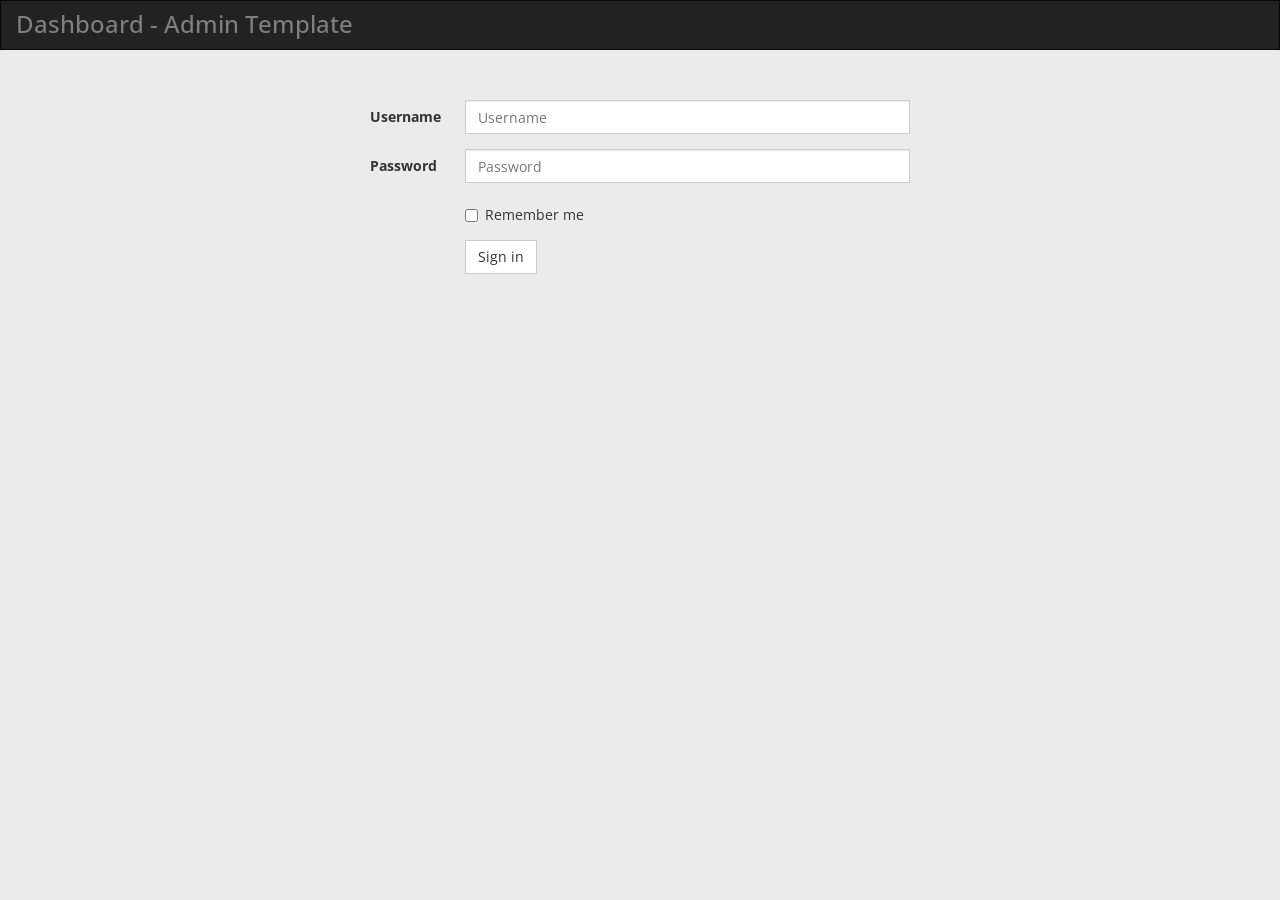
<file: admin/sign-in.html>
<!DOCTYPE html>
<head>
  <meta charset="utf-8">
  <!--[if IE]><meta http-equiv="X-UA-Compatible" content="IE=edge,chrome=1"><![endif]-->
  <title>Dashboard Sign In, Free Admin Template</title>
  <meta name="keywords" content="" />
  <meta name="description" content="" />
  <meta name="viewport" content="width=device-width">        
  <link rel="stylesheet" href="css/templatemo_main.css">
<!-- 
Dashboard Template 
http://www.templatemo.com/preview/templatemo_415_dashboard
-->
</head>
<body>
  <div id="main-wrapper">
    <div class="navbar navbar-inverse" role="navigation">
      <div class="navbar-header">
        <div class="logo"><h1>Dashboard - Admin Template</h1></div>
      </div>   
    </div>
    <div class="template-page-wrapper">
      <form class="form-horizontal templatemo-signin-form" role="form" action="index.html" method="get">
        <div class="form-group">
          <div class="col-md-12">
            <label for="username" class="col-sm-2 control-label">Username</label>
            <div class="col-sm-10">
              <input type="text" class="form-control" id="username" placeholder="Username">
            </div>
          </div>              
        </div>
        <div class="form-group">
          <div class="col-md-12">
            <label for="password" class="col-sm-2 control-label">Password</label>
            <div class="col-sm-10">
              <input type="password" class="form-control" id="password" placeholder="Password">
            </div>
          </div>
        </div>
        <div class="form-group">
          <div class="col-md-12">
            <div class="col-sm-offset-2 col-sm-10">
              <div class="checkbox">
                <label>
                  <input type="checkbox"> Remember me
                </label>
              </div>
            </div>
          </div>
        </div>
        <div class="form-group">
          <div class="col-md-12">
            <div class="col-sm-offset-2 col-sm-10">
              <input type="submit" value="Sign in" class="btn btn-default">
            </div>
          </div>
        </div>
      </form>
    </div>
  </div>
</body>
</html>
</file>
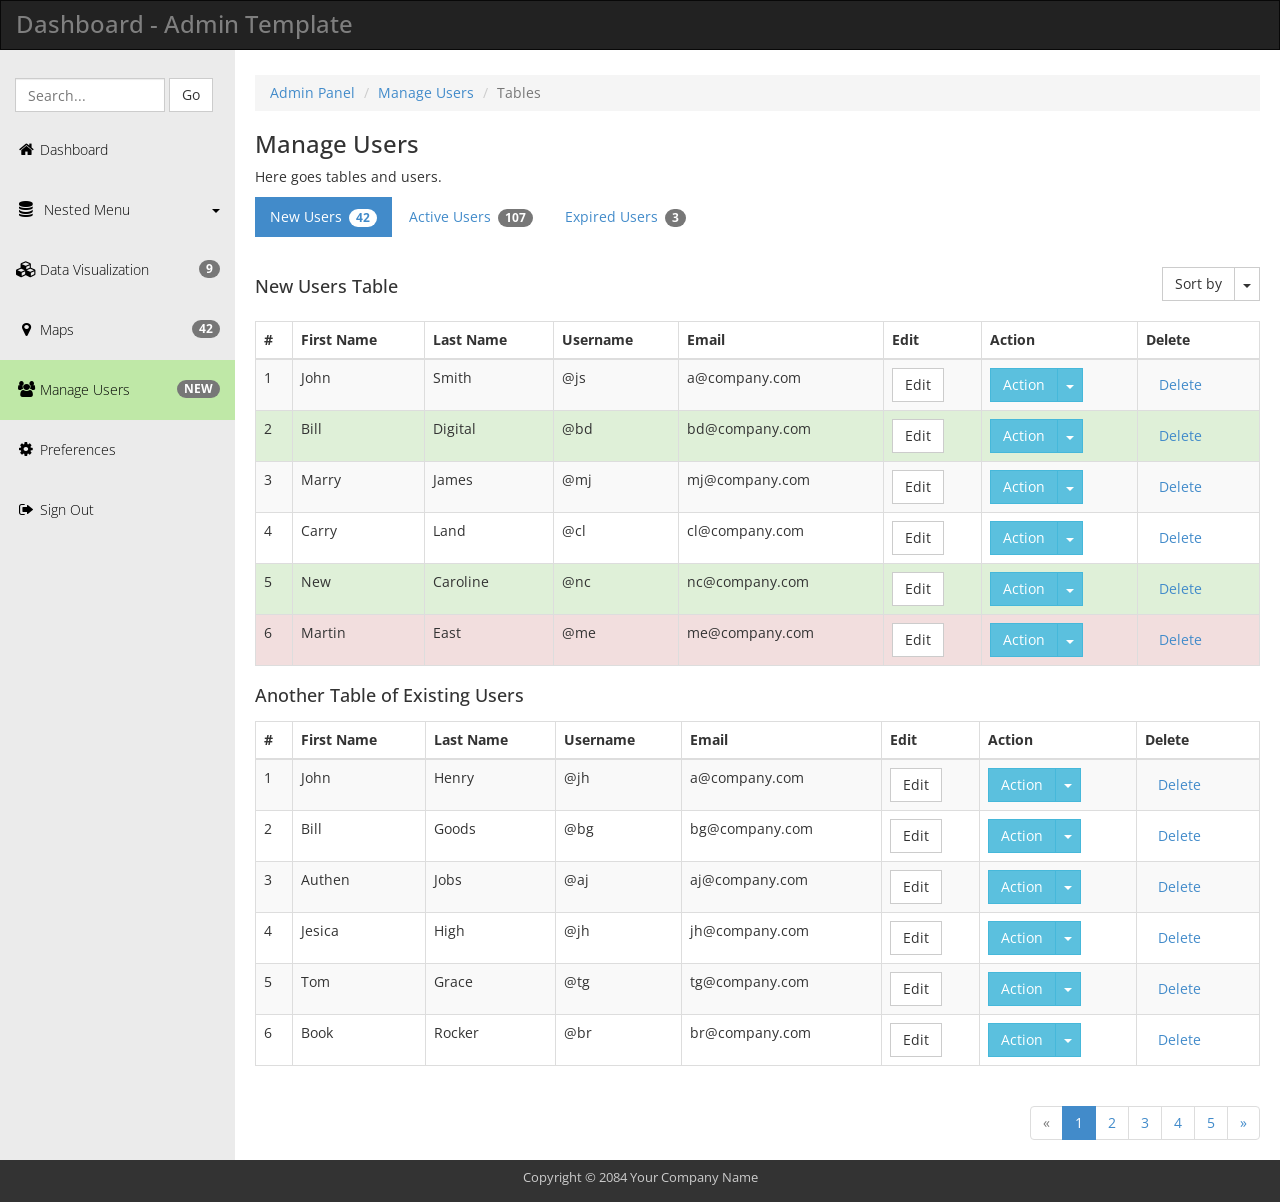
<file: admin/tables.html>
<!DOCTYPE html>
<head>
  <meta charset="utf-8">
  <!--[if IE]><meta http-equiv="X-UA-Compatible" content="IE=edge,chrome=1"><![endif]-->
  <title>Dashboard Tables, Free Admin Template</title>
  <meta name="keywords" content="" />
  <meta name="description" content="" />
  <meta name="viewport" content="width=device-width">        
  <link rel="stylesheet" href="css/templatemo_main.css">
<!-- 
Dashboard Template 
http://www.templatemo.com/preview/templatemo_415_dashboard
-->
</head>
<body>
  <div id="main-wrapper">
    <div class="navbar navbar-inverse" role="navigation">
      <div class="navbar-header">
        <div class="logo"><h1>Dashboard - Admin Template</h1></div>
        <button type="button" class="navbar-toggle" data-toggle="collapse" data-target=".navbar-collapse">
          <span class="sr-only">Toggle navigation</span>
          <span class="icon-bar"></span>
          <span class="icon-bar"></span>
          <span class="icon-bar"></span>
        </button> 
      </div>   
    </div>
    <div class="template-page-wrapper">
      <div class="navbar-collapse collapse templatemo-sidebar">
        <ul class="templatemo-sidebar-menu">
          <li>
            <form class="navbar-form">
              <input type="text" class="form-control" id="templatemo_search_box" placeholder="Search...">
              <span class="btn btn-default">Go</span>
            </form>
          </li>
          <li><a href="index.html"><i class="fa fa-home"></i>Dashboard</a></li>
          <li class="sub">
            <a href="javascript:;">
              <i class="fa fa-database"></i> Nested Menu <div class="pull-right"><span class="caret"></span></div>
            </a>
            <ul class="templatemo-submenu">
              <li><a href="#">Aenean</a></li>
              <li><a href="#">Pellentesque</a></li>
              <li><a href="#">Congue</a></li>             
              <li><a href="#">Interdum</a></li>
              <li><a href="#">Facilisi</a></li>
            </ul>
          </li>
          <li><a href="data-visualization.html"><i class="fa fa-cubes"></i><span class="badge pull-right">9</span>Data Visualization</a></li>
          <li><a href="maps.html"><i class="fa fa-map-marker"></i><span class="badge pull-right">42</span>Maps</a></li>
          <li class="active"><a href="#"><i class="fa fa-users"></i><span class="badge pull-right">NEW</span>Manage Users</a></li>
          <li><a href="preferences.html"><i class="fa fa-cog"></i>Preferences</a></li>
          <li><a href="javascript:;" data-toggle="modal" data-target="#confirmModal"><i class="fa fa-sign-out"></i>Sign Out</a></li>
        </ul>
      </div><!--/.navbar-collapse -->

      <div class="templatemo-content-wrapper">
        <div class="templatemo-content">
          <ol class="breadcrumb">
            <li><a href="index.html">Admin Panel</a></li>
            <li><a href="#">Manage Users</a></li>
            <li class="active">Tables</li>
          </ol>
          <h1>Manage Users</h1>
          <p>Here goes tables and users.</p>

          <div class="row margin-bottom-30">
            <div class="col-md-12">
              <ul class="nav nav-pills">
                <li class="active"><a href="#">New Users <span class="badge">42</span></a></li>
                <li><a href="#">Active Users <span class="badge">107</span></a></li>
                <li><a href="#">Expired Users <span class="badge">3</span></a></li>
              </ul>          
            </div>
          </div> 
          <div class="row">
            <div class="col-md-12">
              <div class="btn-group pull-right" id="templatemo_sort_btn">
                <button type="button" class="btn btn-default">Sort by</button>
                <button type="button" class="btn btn-default dropdown-toggle" data-toggle="dropdown">
                  <span class="caret"></span>
                  <span class="sr-only">Toggle Dropdown</span>
                </button>
                <ul class="dropdown-menu" role="menu">
                  <li><a href="#">First Name</a></li>
                  <li><a href="#">Last Name</a></li>
                  <li><a href="#">Username</a></li>
                </ul>
              </div>
              <div class="table-responsive">
                <h4 class="margin-bottom-15">New Users Table</h4>
                <table class="table table-striped table-hover table-bordered">
                  <thead>
                    <tr>
                      <th>#</th>
                      <th>First Name</th>
                      <th>Last Name</th>
                      <th>Username</th>
                      <th>Email</th>
                      <th>Edit</th>
                      <th>Action</th>
                      <th>Delete</th>
                    </tr>
                  </thead>
                  <tbody>
                    <tr>
                      <td>1</td>
                      <td>John</td>
                      <td>Smith</td>
                      <td>@js</td>
                      <td>a@company.com</td>
                      <td><a href="#" class="btn btn-default">Edit</a></td>                    
                      <td>
                        <!-- Split button -->
                        <div class="btn-group">
                          <button type="button" class="btn btn-info">Action</button>
                          <button type="button" class="btn btn-info dropdown-toggle" data-toggle="dropdown">
                            <span class="caret"></span>
                            <span class="sr-only">Toggle Dropdown</span>
                          </button>
                          <ul class="dropdown-menu" role="menu">
                            <li><a href="#">Bootstrap</a></li>
                            <li><a href="#">Font Awesome</a></li>
                            <li><a href="#">jQuery</a></li>
                          </ul>
                        </div>
                      </td>
                      <td><a href="#" class="btn btn-link">Delete</a></td>
                    </tr>
                    <tr class="success">
                      <td>2</td>
                      <td>Bill</td>
                      <td>Digital</td>
                      <td>@bd</td>
                      <td>bd@company.com</td>
                      <td><a href="#" class="btn btn-default">Edit</a></td>
                      <td>
                        <!-- Split button -->
                        <div class="btn-group">
                          <button type="button" class="btn btn-info">Action</button>
                          <button type="button" class="btn btn-info dropdown-toggle" data-toggle="dropdown">
                            <span class="caret"></span>
                            <span class="sr-only">Toggle Dropdown</span>
                          </button>
                          <ul class="dropdown-menu" role="menu">
                            <li><a href="#">Bootstrap</a></li>
                            <li><a href="#">Font Awesome</a></li>
                            <li><a href="#">jQuery</a></li>
                          </ul>
                        </div>
                      </td>
                      <td><a href="#" class="btn btn-link">Delete</a></td>
                    </tr>
                    <tr>
                      <td>3</td>
                      <td>Marry</td>
                      <td>James</td>
                      <td>@mj</td>
                      <td>mj@company.com</td>
                      <td><a href="#" class="btn btn-default">Edit</a></td>
                      <td>
                        <!-- Split button -->
                        <div class="btn-group">
                          <button type="button" class="btn btn-info">Action</button>
                          <button type="button" class="btn btn-info dropdown-toggle" data-toggle="dropdown">
                            <span class="caret"></span>
                            <span class="sr-only">Toggle Dropdown</span>
                          </button>
                          <ul class="dropdown-menu" role="menu">
                            <li><a href="#">Bootstrap</a></li>
                            <li><a href="#">Font Awesome</a></li>
                            <li><a href="#">jQuery</a></li>
                          </ul>
                        </div>
                      </td>
                      <td><a href="#" class="btn btn-link">Delete</a></td>
                    </tr>
                    <tr>
                      <td>4</td>
                      <td>Carry</td>
                      <td>Land</td>
                      <td>@cl</td>
                      <td>cl@company.com</td>
                      <td><a href="#" class="btn btn-default">Edit</a></td>
                      <td>
                        <!-- Split button -->
                        <div class="btn-group">
                          <button type="button" class="btn btn-info">Action</button>
                          <button type="button" class="btn btn-info dropdown-toggle" data-toggle="dropdown">
                            <span class="caret"></span>
                            <span class="sr-only">Toggle Dropdown</span>
                          </button>
                          <ul class="dropdown-menu" role="menu">
                            <li><a href="#">Bootstrap</a></li>
                            <li><a href="#">Font Awesome</a></li>
                            <li><a href="#">jQuery</a></li>
                          </ul>
                        </div>
                      </td>
                      <td><a href="#" class="btn btn-link">Delete</a></td>
                    </tr>
                    <tr class="success">
                      <td>5</td>
                      <td>New</td>
                      <td>Caroline</td>
                      <td>@nc</td>
                      <td>nc@company.com</td>
                      <td><a href="#" class="btn btn-default">Edit</a></td>
                      <td>
                        <!-- Split button -->
                        <div class="btn-group">
                          <button type="button" class="btn btn-info">Action</button>
                          <button type="button" class="btn btn-info dropdown-toggle" data-toggle="dropdown">
                            <span class="caret"></span>
                            <span class="sr-only">Toggle Dropdown</span>
                          </button>
                          <ul class="dropdown-menu" role="menu">
                            <li><a href="#">Bootstrap</a></li>
                            <li><a href="#">Font Awesome</a></li>
                            <li><a href="#">jQuery</a></li>
                          </ul>
                        </div>
                      </td>
                      <td><a href="#" class="btn btn-link">Delete</a></td>
                    </tr>
                    <tr class="danger">
                      <td>6</td>
                      <td>Martin</td>
                      <td>East</td>
                      <td>@me</td>
                      <td>me@company.com</td>
                      <td><a href="#" class="btn btn-default">Edit</a></td>
                      <td>
                        <!-- Split button -->
                        <div class="btn-group">
                          <button type="button" class="btn btn-info">Action</button>
                          <button type="button" class="btn btn-info dropdown-toggle" data-toggle="dropdown">
                            <span class="caret"></span>
                            <span class="sr-only">Toggle Dropdown</span>
                          </button>
                          <ul class="dropdown-menu" role="menu">
                            <li><a href="#">Bootstrap</a></li>
                            <li><a href="#">Font Awesome</a></li>
                            <li><a href="#">jQuery</a></li>
                          </ul>
                        </div>
                      </td>
                      <td><a href="#" class="btn btn-link">Delete</a></td>
                    </tr>                    
                  </tbody>
                </table>
              </div>
              <div class="table-responsive">
                <h4 class="margin-bottom-15">Another Table of Existing Users</h4>
                <table class="table table-striped table-hover table-bordered">
                  <thead>
                    <tr>
                      <th>#</th>
                      <th>First Name</th>
                      <th>Last Name</th>
                      <th>Username</th>
                      <th>Email</th>
                      <th>Edit</th>
                      <th>Action</th>
                      <th>Delete</th>
                    </tr>
                  </thead>
                  <tbody>
                    <tr>
                      <td>1</td>
                      <td>John</td>
                      <td>Henry</td>
                      <td>@jh</td>
                      <td>a@company.com</td>
                      <td><a href="#" class="btn btn-default">Edit</a></td>                    
                      <td>
                        <!-- Split button -->
                        <div class="btn-group">
                          <button type="button" class="btn btn-info">Action</button>
                          <button type="button" class="btn btn-info dropdown-toggle" data-toggle="dropdown">
                            <span class="caret"></span>
                            <span class="sr-only">Toggle Dropdown</span>
                          </button>
                          <ul class="dropdown-menu" role="menu">
                            <li><a href="#">Bootstrap</a></li>
                            <li><a href="#">Font Awesome</a></li>
                            <li><a href="#">jQuery</a></li>
                          </ul>
                        </div>
                      </td>
                      <td><a href="#" class="btn btn-link">Delete</a></td>
                    </tr>
                    <tr>
                      <td>2</td>
                      <td>Bill</td>
                      <td>Goods</td>
                      <td>@bg</td>
                      <td>bg@company.com</td>
                      <td><a href="#" class="btn btn-default">Edit</a></td>
                      <td>
                        <div class="btn-group">
                          <button type="button" class="btn btn-info">Action</button>
                          <button type="button" class="btn btn-info dropdown-toggle" data-toggle="dropdown">
                            <span class="caret"></span>
                            <span class="sr-only">Toggle Dropdown</span>
                          </button>
                          <ul class="dropdown-menu" role="menu">
                            <li><a href="#">Bootstrap</a></li>
                            <li><a href="#">Font Awesome</a></li>
                            <li><a href="#">jQuery</a></li>
                          </ul>
                        </div>
                      </td>
                      <td><a href="#" class="btn btn-link">Delete</a></td>
                    </tr>
                    <tr>
                      <td>3</td>
                      <td>Authen</td>
                      <td>Jobs</td>
                      <td>@aj</td>
                      <td>aj@company.com</td>
                      <td><a href="#" class="btn btn-default">Edit</a></td>
                      <td>
                        <!-- Split button -->
                        <div class="btn-group">
                          <button type="button" class="btn btn-info">Action</button>
                          <button type="button" class="btn btn-info dropdown-toggle" data-toggle="dropdown">
                            <span class="caret"></span>
                            <span class="sr-only">Toggle Dropdown</span>
                          </button>
                          <ul class="dropdown-menu" role="menu">
                            <li><a href="#">Bootstrap</a></li>
                            <li><a href="#">Font Awesome</a></li>
                            <li><a href="#">jQuery</a></li>
                          </ul>
                        </div>
                      </td>
                      <td><a href="#" class="btn btn-link">Delete</a></td>
                    </tr>
                    <tr>
                      <td>4</td>
                      <td>Jesica</td>
                      <td>High</td>
                      <td>@jh</td>
                      <td>jh@company.com</td>
                      <td><a href="#" class="btn btn-default">Edit</a></td>
                      <td>
                        <!-- Split button -->
                        <div class="btn-group">
                          <button type="button" class="btn btn-info">Action</button>
                          <button type="button" class="btn btn-info dropdown-toggle" data-toggle="dropdown">
                            <span class="caret"></span>
                            <span class="sr-only">Toggle Dropdown</span>
                          </button>
                          <ul class="dropdown-menu" role="menu">
                            <li><a href="#">Bootstrap</a></li>
                            <li><a href="#">Font Awesome</a></li>
                            <li><a href="#">jQuery</a></li>
                          </ul>
                        </div>
                      </td>
                      <td><a href="#" class="btn btn-link">Delete</a></td>
                    </tr>
                    <tr>
                      <td>5</td>
                      <td>Tom</td>
                      <td>Grace</td>
                      <td>@tg</td>
                      <td>tg@company.com</td>
                      <td><a href="#" class="btn btn-default">Edit</a></td>
                      <td>
                        <!-- Split button -->
                        <div class="btn-group">
                          <button type="button" class="btn btn-info">Action</button>
                          <button type="button" class="btn btn-info dropdown-toggle" data-toggle="dropdown">
                            <span class="caret"></span>
                            <span class="sr-only">Toggle Dropdown</span>
                          </button>
                          <ul class="dropdown-menu" role="menu">
                            <li><a href="#">Bootstrap</a></li>
                            <li><a href="#">Font Awesome</a></li>
                            <li><a href="#">jQuery</a></li>
                          </ul>
                        </div>
                      </td>
                      <td><a href="#" class="btn btn-link">Delete</a></td>
                    </tr>
                    <tr>
                      <td>6</td>
                      <td>Book</td>
                      <td>Rocker</td>
                      <td>@br</td>
                      <td>br@company.com</td>
                      <td><a href="#" class="btn btn-default">Edit</a></td>
                      <td>
                        <!-- Split button -->
                        <div class="btn-group">
                          <button type="button" class="btn btn-info">Action</button>
                          <button type="button" class="btn btn-info dropdown-toggle" data-toggle="dropdown">
                            <span class="caret"></span>
                            <span class="sr-only">Toggle Dropdown</span>
                          </button>
                          <ul class="dropdown-menu" role="menu">
                            <li><a href="#">Bootstrap</a></li>
                            <li><a href="#">Font Awesome</a></li>
                            <li><a href="#">jQuery</a></li>
                          </ul>
                        </div>
                      </td>
                      <td><a href="#" class="btn btn-link">Delete</a></td>
                    </tr>                    
                  </tbody>
                </table>
              </div>
              <ul class="pagination pull-right">
                <li class="disabled"><a href="#">&laquo;</a></li>
                <li class="active"><a href="#">1 <span class="sr-only">(current)</span></a></li>
                <li><a href="#">2 <span class="sr-only">(current)</span></a></li>
                <li><a href="#">3 <span class="sr-only">(current)</span></a></li>
                <li><a href="#">4 <span class="sr-only">(current)</span></a></li>
                <li><a href="#">5 <span class="sr-only">(current)</span></a></li>
                <li><a href="#">&raquo;</a></li>
              </ul>  
            </div>
          </div>
        </div>
      </div>

      <!-- Modal -->
      <div class="modal fade" id="confirmModal" tabindex="-1" role="dialog" aria-labelledby="myModalLabel" aria-hidden="true">
        <div class="modal-dialog">
          <div class="modal-content">
            <div class="modal-header">
              <button type="button" class="close" data-dismiss="modal"><span aria-hidden="true">&times;</span><span class="sr-only">Close</span></button>
              <h4 class="modal-title" id="myModalLabel">Are you sure you want to sign out?</h4>
            </div>
            <div class="modal-footer">
              <a href="sign-in.html" class="btn btn-primary">Yes</a>
              <button type="button" class="btn btn-default" data-dismiss="modal">No</button>
            </div>
          </div>
        </div>
      </div>

      <footer class="templatemo-footer">
        <div class="templatemo-copyright">
          <p>Copyright &copy; 2084 Your Company Name <!-- Credit: www.templatemo.com --></p>
        </div>
      </footer>
    </div>
</div>
    <script src="js/jquery.min.js"></script>
    <script src="js/bootstrap.min.js"></script>
    <script src="js/templatemo_script.js"></script>
  </body>
</html>
</file>
<file: admin/css/templatemo_main.css>
/* 

Dashboard Template 
http://www.templatemo.com/preview/templatemo_415_dashboard

    1. CSS Imports
    2. General Styles
    3. Sidebar
    4. Charts
    5. Preferences form
    6. Sign in form
    7. tables.html
    8. Bootstrap overrides
    9. Maps
    10. Media Queries
	
--------------------------------------- */

/* 1. CSS Imports
--------------------------------------- */
@import url('http://fonts.googleapis.com/css?family=Open Sans:300,400,700');
@import url(font-awesome.min.css);
@import url(bootstrap.min.css);

/* 2. General Styles
--------------------------------------- */
* { font-family: 'Open Sans', sans-serif; }
body { background-color: rgb(235,235,235); }
h1 { font-size: 24px; }
.btn a {
    color: white;
    text-decoration: none;
}
.logo { display: inline-block; }
.logo h1 {
    font-size: 24px;
    margin: 10px 15px;
}
.templatemo-content-wrapper {
    float: left;
    width: 100%;
}
.templatemo-content {
    margin-left: 235px;
    margin-top: 0px;
    min-height: 600px;
    padding: 25px 20px 0 20px;
    background-color: white;
    overflow-x: hidden;
}
.templatemo-footer {
    clear: both;
    font-size: 13px;
    padding: 8px 0 5px 0;
    text-align: center;
    color: #ccc;
    background-color: #333;
}
.margin-bottom-15 { margin-bottom: 15px; }
.margin-bottom-30 { margin-bottom: 30px; }

/* 3. Sidebar
------------------------------------------------------*/
#templatemo_search_box {
    width: 150px;
    display: inline-block;
}
.navbar {
    margin-bottom: 0;
    border-radius: 0;
}
.navbar-header { color: rgb(127,127,127); }
.templatemo-sidebar {
    padding: 0;
    margin-top: 20px;
}
.templatemo-sidebar .templatemo-sidebar-menu {
    list-style: none;
    margin: 0;
    padding: 0;
}
.templatemo-sidebar .templatemo-sidebar-menu > li {
    display: block;
    margin: 0;
    padding: 0;
    border: 0px;
}
.templatemo-sidebar .templatemo-sidebar-menu > li > a {
    display: block;
    position: relative;
    margin: 0;
    border: 0px;
    padding: 20px 15px;
    text-decoration: none;
    font-size: 14px;
    font-weight: 300;    
}
.templatemo-sidebar-menu a { color: black; }
.templatemo-sidebar-menu a:hover { text-decoration: none; }
.templatemo-sidebar-menu li.sub .templatemo-submenu { display: none; }
.templatemo-sidebar-menu li.sub.open .templatemo-submenu { display: block; }
.templatemo-submenu { padding-left: 0; }
.templatemo-submenu li {
    list-style: none;
    background-color: #DFDFDF;
}
.templatemo-submenu li a {
    display: block;
    padding: 20px 15px;
    margin: 0;
}
.templatemo-sidebar-menu > li.sub.open > a {
    background-color: rgba(145,145,145,0.3);
}
.templatemo-sidebar .templatemo-sidebar-menu >li.active, .templatemo-sidebar .templatemo-sidebar-menu>li>a:hover {
    background-color: rgb(191, 232, 167);
}
.templatemo-submenu li > a:hover {
    background-color: rgb(228,228,228);
}
.templatemo-sidebar .templatemo-sidebar-menu > li > a > i {
    font-size: 16px;
    top: 2px;
    margin-top: 1px;
    margin-left: 1px;
    margin-right: 4px;
    display: inline-block;
    width: 1.25em;
    text-align: center;
}

/* 4. Charts 
--------------------------------------------*/
.templatemo-chart-box {
    display: inline-block;
    text-align: center;
    padding: 20px 30px 30px 0;
}

/* 5. Preferences Form
------------------------------------------*/
#templatemo-preferences-form {
    max-width: 960px;
    margin-bottom: 30px;
}

/* 6. Sign in Form 
--------------------------------------------*/
.templatemo-signin-form {
    padding-top: 50px;
    max-width: 600px;
    margin: 0 auto;
}
.form-horizontal .form-group {
    margin-right: 0;
    margin-left: 0;
}

/* 7. tables.html
------------------------------------------*/
#templatemo_sort_btn { margin-bottom: 20px; }

/* 8. Bootstrap overrides
----------------------------------------------*/
.nav-pills>li>a, .nav-tabs>li>a, .alert, .progress, .panel, .btn, .panel-group .panel, .form-control, .modal-content, .breadcrumb {
    border-radius: 0;
}
.list-group-item:first-child, .panel-heading {
    border-top-left-radius: 0;
    border-top-right-radius: 0;
}
.list-group-item:last-child {
    border-bottom-right-radius: 0;
    border-bottom-left-radius: 0;
}
.form-control-feedback { right: 15px; }

/* 9. Maps
------------------------------------------------------*/
.jqvmap-zoomin, .jqvmap-zoomout {
    width: 15px;
    height: 15px;
}
.vmap { height: 400px; }

/* 10. Media Queries
------------------------------------------------------*/
@media screen and (min-width: 992px) {
    .templatemo-sidebar {
        width: 235px;
        float: left;
        position: relative;
        margin-right: -100%;
    }
}
@media screen and (max-width: 991px) {
    .navbar-form {
        padding: 0;
        margin-left: 0;
    }
    .navbar-header { float: none; }
    .navbar-toggle { display: block; }
    .templatemo-sidebar {
        border-top: 0 !important;
        margin: 20px;
    }
    .templatemo-sidebar.navbar-collapse.collapse {
        display: none !important;
    }
    .templatemo-sidebar.navbar-collapse.in {
        border-top: 0 !important;
        margin: 20px;
        position: relative;
        overflow: hidden !important;
        overflow-y: auto !important;
        display: block !important;
    }
    .templatemo-content-wrapper { float: none; }
    .templatemo-content { margin: 0; }
}
@media screen and (max-width: 767px) {
    .templatemo-chart-box {
        padding-right: 0;
    }
}
</file>
<file: admin/jqvmap/jqvmap.css>
/*!
 * jQVMap Version 1.0 
 *
 * http://jqvmap.com
 *
 * Copyright 2012, Peter Schmalfeldt <manifestinteractive@gmail.com>
 * Licensed under the MIT license.
 *
 * Fork Me @ https://github.com/manifestinteractive/jqvmap
 */
.jqvmap-label
{
	position: absolute;
	display: none;
	-webkit-border-radius: 3px;
	-moz-border-radius: 3px;
	border-radius: 3px;
	background: #292929;
	color: white;
	font-family: sans-serif, Verdana;
	font-size: smaller;
	padding: 3px;
}
.jqvmap-zoomin, .jqvmap-zoomout
{
	position: absolute;
	left: 10px;
	-webkit-border-radius: 3px;
	-moz-border-radius: 3px;
	border-radius: 3px;
	background: #000000;
	padding: 3px;
	color: white;
	width: 10px;
	height: 10px;
	cursor: pointer;
	line-height: 10px;
	text-align: center;
}
.jqvmap-zoomin
{
	top: 10px;
}
.jqvmap-zoomout
{
	top: 30px;
}
.jqvmap-region
{
  cursor: pointer;
}
.jqvmap-ajax_response
{
  width: 100%;
  height: 500px;
}
</file>
